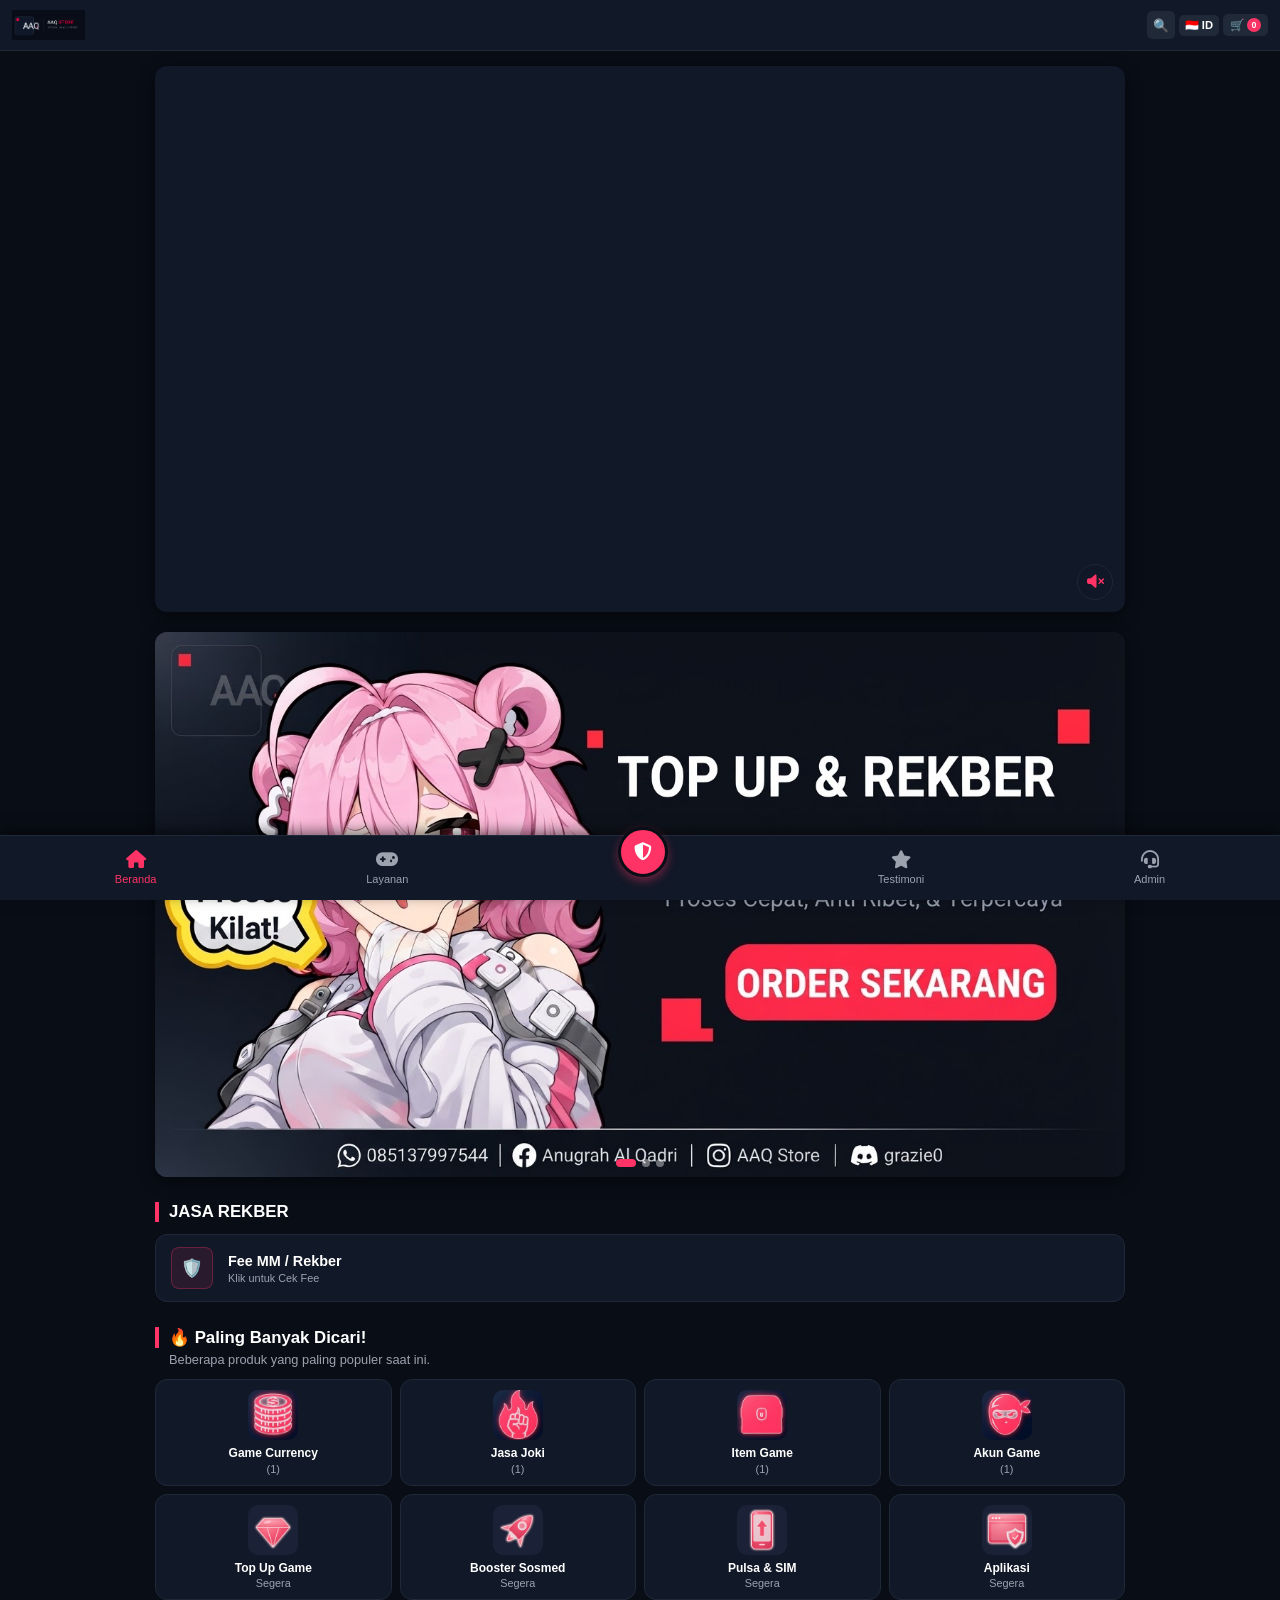
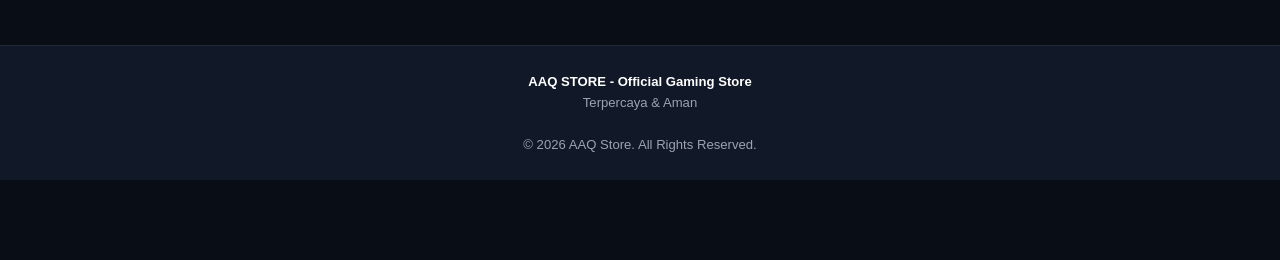
<file: index.html>
<!DOCTYPE html>
<html lang="id">
<head>
  <meta charset="UTF-8">
  <meta name="viewport" content="width=device-width, initial-scale=1.0">
  <title>AAQ Store - Official Gaming Store</title>
  <!-- FontAwesome untuk ikon -->
  <link rel="stylesheet" href="https://cdnjs.cloudflare.com/ajax/libs/font-awesome/6.4.0/css/all.min.css">
  <style>
    :root {
      --bg-dark: #090d16;
      --card-bg: #111827;
      --border-color: #1f2937;
      --text-main: #ffffff;
      --text-muted: #9ca3af;
      --accent-red: #ff3366;
    }
    * { box-sizing: border-box; margin: 0; padding: 0; font-family: 'Segoe UI', Tahoma, sans-serif; }
    body { background-color: var(--bg-dark); color: var(--text-main); padding-bottom: 80px; }
    
    header { background-color: var(--card-bg); padding: 10px 12px; display: flex; justify-content: space-between; align-items: center; border-bottom: 1px solid var(--border-color); position: sticky; top: 0; z-index: 100; }
    .brand-logo img { height: 30px; width: auto; display: block; object-fit: contain; }
    .header-right { display: flex; align-items: center; gap: 4px; }
    .lang-badge { background-color: var(--border-color); color: var(--text-main); padding: 4px 6px; border-radius: 5px; font-size: 0.7rem; font-weight: 600; display: flex; align-items: center; gap: 3px; }
    .header-icon-btn { background-color: var(--border-color); border: none; color: var(--text-main); padding: 4px 7px; border-radius: 5px; cursor: pointer; display: flex; align-items: center; gap: 3px; font-size: 0.72rem; font-weight: 600; text-decoration: none; transition: 0.2s; position: relative; }
    .header-icon-btn:hover { border-color: var(--accent-red); }
    .search-icon-btn { background-color: var(--border-color); border: none; color: var(--accent-red); width: 28px; height: 28px; border-radius: 5px; cursor: pointer; display: flex; align-items: center; justify-content: center; font-size: 0.8rem; transition: 0.2s; }
    .search-icon-btn:hover { background-color: var(--accent-red); color: white; }
    .header-badge { background-color: var(--accent-red); color: white; border-radius: 50%; width: 14px; height: 14px; font-size: 0.55rem; display: flex; align-items: center; justify-content: center; }

    .container { max-width: 1000px; margin: 0 auto; padding: 15px; }
    
    .banner-container { width: 100%; border-radius: 12px; overflow: hidden; box-shadow: 0 4px 15px rgba(0, 0, 0, 0.5); margin-bottom: 20px; background-color: var(--card-bg); position: relative; }
    .banner-slide { width: 100%; height: auto; aspect-ratio: 16 / 9; object-fit: cover; display: block; }
    
    .audio-btn { 
      position: absolute; 
      bottom: 12px; 
      right: 12px; 
      background-color: rgba(17, 24, 39, 0.85); 
      color: var(--text-main); 
      border: 1px solid var(--border-color); 
      width: 36px; 
      height: 36px; 
      border-radius: 50%; 
      font-size: 0.95rem; 
      cursor: pointer; 
      display: flex; 
      align-items: center; 
      justify-content: center; 
      backdrop-filter: blur(4px); 
      transition: 0.2s; 
      z-index: 10; 
    }
    .audio-btn:hover { 
      background-color: var(--accent-red); 
      border-color: var(--accent-red); 
    }

    .search-box { margin-bottom: 20px; position: relative; display: none; }
    .search-input { width: 100%; padding: 12px 18px; background-color: var(--card-bg); border: 1px solid var(--border-color); border-radius: 8px; color: var(--text-main); font-size: 0.95rem; outline: none; }
    .search-results { position: absolute; top: 100%; left: 0; right: 0; background-color: var(--card-bg); border: 1px solid var(--border-color); border-radius: 8px; margin-top: 5px; max-height: 250px; overflow-y: auto; z-index: 200; display: none; box-shadow: 0 8px 20px rgba(0,0,0,0.6); }
    .search-item { padding: 12px 15px; display: flex; align-items: center; gap: 12px; text-decoration: none; color: var(--text-main); border-bottom: 1px solid var(--border-color); transition: 0.2s; }
    .search-item:last-child { border-bottom: none; }
    .search-item:hover { background-color: #1f2937; }
    .search-item img { width: 40px; height: 40px; object-fit: cover; border-radius: 6px; }
    .search-item .item-title { font-size: 0.9rem; font-weight: 600; }
    .search-item .item-cat { font-size: 0.75rem; color: var(--text-muted); }

    .promo-slider-container { width: 100%; border-radius: 12px; overflow: hidden; box-shadow: 0 4px 15px rgba(0, 0, 0, 0.5); margin-bottom: 25px; background-color: var(--card-bg); position: relative; }
    .promo-slides { display: flex; width: 300%; transition: transform 0.5s ease-in-out; }
    .promo-slide-img { width: 33.333%; height: auto; aspect-ratio: 16 / 9; object-fit: cover; display: block; flex-shrink: 0; }
    
    .slider-dots { position: absolute; bottom: 10px; left: 50%; transform: translateX(-50%); display: flex; gap: 6px; z-index: 10; }
    .dot { width: 8px; height: 8px; border-radius: 50%; background-color: rgba(255, 255, 255, 0.4); cursor: pointer; transition: 0.3s; }
    .dot.active { background-color: var(--accent-red); width: 20px; border-radius: 4px; }

    .section-title { font-size: 1.05rem; font-weight: 700; margin-bottom: 4px; margin-top: 25px; display: flex; align-items: center; gap: 8px; border-left: 4px solid var(--accent-red); padding-left: 10px; }
    .section-subtitle { font-size: 0.8rem; color: var(--text-muted); margin-bottom: 12px; padding-left: 14px; }
    
    .game-grid-horizontal { display: grid; grid-template-columns: repeat(4, 1fr); gap: 8px; overflow-x: auto; }
    .game-card-hz { background-color: var(--card-bg); border: 1px solid var(--border-color); border-radius: 12px; padding: 10px 5px; text-align: center; text-decoration: none; color: var(--text-main); transition: transform 0.2s, border-color 0.2s; display: flex; flex-direction: column; align-items: center; }
    .game-card-hz:hover { transform: translateY(-2px); border-color: var(--accent-red); }
    .game-card-hz img { width: 50px; height: 50px; object-fit: cover; border-radius: 10px; margin-bottom: 6px; background-color: #111827; }
    .game-card-hz .title { font-size: 0.75rem; font-weight: 600; line-height: 1.2; margin-bottom: 2px; }
    .game-card-hz .sub { font-size: 0.68rem; color: var(--text-muted); }
    
    /* STYLING MODAL / POP-UP MINIMALIS */
    .modal-overlay { position: fixed; top: 0; left: 0; right: 0; bottom: 0; background-color: rgba(0, 0, 0, 0.7); z-index: 200; display: none; backdrop-filter: blur(3px); align-items: flex-end; }
    .modal-content { background-color: var(--card-bg); border-top: 1px solid var(--border-color); border-top-left-radius: 20px; border-top-right-radius: 20px; padding: 20px; width: 100%; max-height: 85vh; overflow-y: auto; }
    .modal-header { display: flex; justify-content: space-between; align-items: center; margin-bottom: 15px; border-bottom: 1px solid var(--border-color); padding-bottom: 10px; }
    .modal-title { font-size: 1rem; font-weight: 700; }
    .close-modal { background: none; border: none; color: var(--text-muted); font-size: 1.2rem; cursor: pointer; }
    
    .cart-items-list { max-height: 180px; overflow-y: auto; margin-bottom: 15px; display: grid; gap: 8px; }
    .cart-item-row { background-color: var(--bg-dark); border: 1px solid var(--border-color); border-radius: 8px; padding: 10px; display: flex; justify-content: space-between; align-items: center; font-size: 0.82rem; }
    .cart-item-info .c-name { font-weight: 600; margin-bottom: 2px; }
    .cart-item-info .c-price { color: var(--accent-red); font-weight: 700; }
    .btn-remove-item { background: none; border: none; color: #ef4444; cursor: pointer; font-size: 0.9rem; }
    .checkout-summary { background-color: var(--bg-dark); border-radius: 8px; padding: 10px; margin-bottom: 12px; font-size: 0.8rem; color: var(--text-muted); line-height: 1.5; }
    .checkout-summary b { color: var(--text-main); }
    .btn-confirm-order { background-color: var(--accent-red); color: white; border: none; width: 100%; padding: 14px; border-radius: 10px; font-size: 0.95rem; font-weight: 700; cursor: pointer; text-align: center; text-decoration: none; display: block; }

    .contact-card-btn {
      background-color: var(--bg-dark);
      border: 1px solid var(--border-color);
      border-radius: 10px;
      padding: 12px 15px;
      text-decoration: none;
      color: var(--text-main);
      font-weight: 600;
      display: flex;
      align-items: center;
      gap: 12px;
      font-size: 0.9rem;
      transition: 0.2s;
    }
    .contact-card-btn:hover {
      border-color: var(--accent-red);
      background-color: #1f2937;
    }

    .admin-note-box {
      background-color: rgba(255, 51, 102, 0.08);
      border: 1px solid rgba(255, 51, 102, 0.3);
      border-radius: 8px;
      padding: 10px 12px;
      margin-bottom: 15px;
      font-size: 0.78rem;
      color: var(--text-muted);
      line-height: 1.4;
      text-align: center;
    }
    .admin-note-box b {
      color: var(--accent-red);
    }

    /* --- CSS NAVIGASI BAWAH AAQ STORE --- */
    .aaq-bottom-nav {
      position: fixed;
      bottom: 0;
      left: 0;
      width: 100%;
      height: 65px;
      background-color: var(--card-bg);
      border-top: 1px solid var(--border-color);
      display: flex;
      justify-content: space-around;
      align-items: center;
      z-index: 150;
      box-shadow: 0 -4px 12px rgba(0, 0, 0, 0.5);
      padding: 0 10px;
    }

    .aaq-nav-item {
      display: flex;
      flex-direction: column;
      align-items: center;
      text-decoration: none;
      color: var(--text-muted);
      font-size: 11px;
      font-family: sans-serif;
      transition: color 0.2s ease;
      cursor: pointer;
      background: none;
      border: none;
    }

    .aaq-nav-item i {
      font-size: 18px;
      margin-bottom: 4px;
    }

    .aaq-nav-item:hover, .aaq-nav-item.active {
      color: var(--accent-red);
    }

    .aaq-nav-center {
      position: relative;
      top: -16px;
    }

    .aaq-fab-btn {
      width: 50px;
      height: 50px;
      background-color: var(--accent-red);
      border: 3px solid var(--bg-dark);
      border-radius: 50%;
      color: #ffffff;
      font-size: 18px;
      display: flex;
      align-items: center;
      justify-content: center;
      cursor: pointer;
      box-shadow: 0 4px 10px rgba(255, 51, 102, 0.4);
      transition: transform 0.2s ease;
      text-decoration: none;
    }

    .aaq-fab-btn:active {
      transform: scale(0.95);
    }

    footer { text-align: center; padding: 25px 15px; font-size: 0.82rem; color: var(--text-muted); border-top: 1px solid var(--border-color); background-color: var(--card-bg); margin-top: 30px; line-height: 1.6; }
    footer span { color: var(--text-main); font-weight: 600; }
  </style>
</head>
<body>

  <header>
    <div class="brand-logo">
      <img src="images/logo1.jpg" alt="AAQ STORE Logo">
    </div>
    <div class="header-right">
      <button class="search-icon-btn" onclick="toggleSearch()" title="Cari">
        🔍
      </button>
      <div class="lang-badge">
        <span>🇮🇩</span> ID
      </div>
      <button class="header-icon-btn" onclick="openCartModal()" title="Keranjang">
        🛒 <span class="header-badge" id="mainCartBadge">0</span>
      </button>
    </div>
  </header>

  <div class="container">
    
    <!-- BANNER VIDEO -->
    <div class="banner-container">
      <video id="promoVideo" class="banner-slide" autoplay muted loop playsinline preload="auto">
        <source src="images/promo.mp4" type="video/mp4">
        Browser Anda tidak mendukung pemutaran video.
      </video>
      <button id="audioToggleBtn" class="audio-btn" onclick="toggleAudio()" title="Suara Video">
        <i id="audioIcon" class="fas fa-volume-mute" style="color: #ff3366;"></i>
      </button>
    </div>

    <div class="search-box" id="searchBoxContainer">
      <input type="text" id="searchInput" class="search-input" placeholder="Cari Jasa Rekber, Joki, atau Item..." oninput="cariProduk()">
      <div id="searchResults" class="search-results"></div>
    </div>

    <!-- PROMO SLIDER -->
    <div class="promo-slider-container">
      <div class="promo-slides" id="promoSlides">
        <img src="images/banner1.jpg" alt="Banner 1" class="promo-slide-img">
        <img src="images/banner2.jpg" alt="Banner 2" class="promo-slide-img">
        <img src="images/banner3.jpg" alt="Banner 3" class="promo-slide-img">
      </div>
      <div class="slider-dots" id="sliderDots">
        <span class="dot active" onclick="currentSlide(0)"></span>
        <span class="dot" onclick="currentSlide(1)"></span>
        <span class="dot" onclick="currentSlide(2)"></span>
      </div>
    </div>

    <!-- JASA REKBER -->
    <div class="section-title">JASA REKBER</div>
    <div style="display: grid; grid-template-columns: 1fr; margin-top: 12px;">
      <a href="rekber.html" class="game-card-hz" style="flex-direction: row; align-items: center; text-align: left; gap: 15px; padding: 12px 15px;">
        <div style="background: rgba(255, 51, 102, 0.1); border: 1px solid rgba(255, 51, 102, 0.3); border-radius: 8px; width: 42px; height: 42px; display: flex; align-items: center; justify-content: center; font-size: 1.1rem; flex-shrink: 0;">🛡️</div>
        <div>
          <div class="title" style="font-size: 0.9rem;">Fee MM / Rekber</div>
          <div class="sub">Klik untuk Cek Fee</div>
        </div>
      </a>
    </div>

    <!-- 4 KATEGORI UTAMA -->
    <div class="section-title">🔥 Paling Banyak Dicari!</div>
    <div class="section-subtitle">Beberapa produk yang paling populer saat ini.</div>
    <div class="game-grid-horizontal">
      <a href="game-currency.html" class="game-card-hz">
        <img src="images/icon-gamecurrency.jpg" alt="Game Currency">
        <div class="title">Game Currency</div>
        <div class="sub">(1)</div>
      </a>
      <a href="jasa-joki.html" class="game-card-hz">
        <img src="images/icon-jasajoki.jpg" alt="Jasa Joki">
        <div class="title">Jasa Joki</div>
        <div class="sub">(1)</div>
      </a>
      <a href="item-game.html" class="game-card-hz">
        <img src="images/icon-item.jpg" alt="Item Game">
        <div class="title">Item Game</div>
        <div class="sub">(1)</div>
      </a>
      <a href="akun.html" class="game-card-hz">
        <img src="images/icon-akun.jpg" alt="Akun Game">
        <div class="title">Akun Game</div>
        <div class="sub">(1)</div>
      </a>
    </div>

    <!-- 4 KATEGORI BARU -->
    <div class="game-grid-horizontal" style="margin-top: 8px;">
      <div class="game-card-hz" onclick="alert('Kategori Top Up Segera Hadir!')">
        <img src="images/icon-topup.jpg" alt="Top Up Game" onerror="this.src='images/sample.png'">
        <div class="title">Top Up Game</div>
        <div class="sub">Segera</div>
      </div>
      <div class="game-card-hz" onclick="alert('Kategori Booster Sosmed Segera Hadir!')">
        <img src="images/icon-booster-sosmed.jpg" alt="Booster Sosmed" onerror="this.src='images/sample.png'">
        <div class="title">Booster Sosmed</div>
        <div class="sub">Segera</div>
      </div>
      <div class="game-card-hz" onclick="alert('Kategori Pulsa Segera Hadir!')">
        <img src="images/icon-pulsa.jpg" alt="Pulsa & SIM" onerror="this.src='images/sample.png'">
        <div class="title">Pulsa & SIM</div>
        <div class="sub">Segera</div>
      </div>
      <div class="game-card-hz" onclick="alert('Kategori Aplikasi & Software Segera Hadir!')">
        <img src="images/icon-aplikasi-software.jpg" alt="Aplikasi" onerror="this.src='images/sample.png'">
        <div class="title">Aplikasi</div>
        <div class="sub">Segera</div>
      </div>
    </div>

  </div>

  <!-- MODAL KELOLA KERANJANG -->
  <div class="modal-overlay" id="checkoutModal">
    <div class="modal-content">
      <div class="modal-header">
        <div class="modal-title" id="modalTitle">Keranjang Belanja</div>
        <button class="close-modal" onclick="closeCheckoutModal()">✕</button>
      </div>

      <div id="cartSection">
        <div class="cart-items-list" id="cartItemsContainer"></div>
        <div class="checkout-summary" id="cartSummaryTotal">Total Belanja: <b>Rp 0</b></div>
        <a id="cartWaBtn" href="#" target="_blank" class="btn-confirm-order" style="text-align: center; display: none; margin-bottom: 10px;">
          Kirim Pesanan via WhatsApp
        </a>
      </div>
    </div>
  </div>

  <!-- MODAL POP-UP KONTAK & MEDIA SOSIAL -->
  <div class="modal-overlay" id="adminModal">
    <div class="modal-content">
      <div class="modal-header">
        <div class="modal-title">Hubungi Admin & Sosmed</div>
        <button class="close-modal" onclick="closeAdminModal()">✕</button>
      </div>
      
      <div class="admin-note-box">
        ⚠️ Mohon bersabar dan <b>jangan spam chat</b>. Pesan Anda pasti akan dibalas oleh admin sesuai antrean. Terima kasih!
      </div>

      <div style="display: grid; gap: 8px; margin-bottom: 10px;">
        <a href="https://wa.me/6285137997544" target="_blank" class="contact-card-btn">
          <img src="images/icon-wa.jpg" alt="WA" style="width: 24px; height: 24px; border-radius: 5px; object-fit: cover;">
          <span>WhatsApp</span>
        </a>
        <a href="https://www.instagram.com/aaqs.tore?psln=MTVwNTI1dnVkZGJrZQ==" target="_blank" class="contact-card-btn">
          <img src="images/icon-ig.jpg" alt="IG" style="width: 24px; height: 24px; border-radius: 5px; object-fit: cover;">
          <span>Instagram</span>
        </a>
        <a href="https://www.facebook.com/share/19PGy7oUa3/" target="_blank" class="contact-card-btn">
          <img src="images/icon-fb.jpg" alt="FB" style="width: 24px; height: 24px; border-radius: 5px; object-fit: cover;">
          <span>Facebook</span>
        </a>
        <a href="https://discord.com/users/@grazie0" target="_blank" class="contact-card-btn">
          <img src="images/icon-dc.jpg" alt="DC" style="width: 24px; height: 24px; border-radius: 5px; object-fit: cover;">
          <span>Discord</span>
        </a>
      </div>
    </div>
  </div>

  <!-- BILAH NAVIGASI BAWAH (BOTTOM BAR) -->
  <nav class="aaq-bottom-nav">
    <a href="index.html" class="aaq-nav-item active">
      <i class="fas fa-home"></i>
      <span>Beranda</span>
    </a>
    <a href="item-game.html" class="aaq-nav-item">
      <i class="fas fa-gamepad"></i>
      <span>Layanan</span>
    </a>
    
    <div class="aaq-nav-center">
      <a href="rekber.html" class="aaq-fab-btn" title="Cek Rekber / Menu Utama">
        <i class="fas fa-shield-alt"></i>
      </a>
    </div>

    <a href="testimoni.html" class="aaq-nav-item">
      <i class="fas fa-star"></i>
      <span>Testimoni</span>
    </a>
    
    <button class="aaq-nav-item" onclick="openAdminModal()">
      <i class="fas fa-headset"></i>
      <span>Admin</span>
    </button>
  </nav>

  <footer>
    <span>AAQ STORE - Official Gaming Store</span><br>
    Terpercaya & Aman<br><br>
    &copy; 2026 AAQ Store. All Rights Reserved.
  </footer>

  <script>
    document.addEventListener("DOMContentLoaded", function() {
      let savedCart = JSON.parse(localStorage.getItem('cart')) || [];
      document.getElementById('mainCartBadge').innerText = savedCart.length;
    });

    function openCartModal() {
      let savedCart = JSON.parse(localStorage.getItem('cart')) || [];
      document.getElementById('modalTitle').innerText = "Keranjang Belanja (" + savedCart.length + ")";
      renderCartItemsMain();
      document.getElementById('checkoutModal').style.display = 'flex';
    }

    function closeCheckoutModal() {
      document.getElementById('checkoutModal').style.display = 'none';
    }

    function openAdminModal() {
      document.getElementById('adminModal').style.display = 'flex';
    }

    function closeAdminModal() {
      document.getElementById('adminModal').style.display = 'none';
    }

    function renderCartItemsMain() {
      let savedCart = JSON.parse(localStorage.getItem('cart')) || [];
      const container = document.getElementById('cartItemsContainer');
      const waBtn = document.getElementById('cartWaBtn');

      if (savedCart.length === 0) {
        container.innerHTML = `<div style="text-align:center; color:var(--text-muted); padding:20px;">Keranjang Anda masih kosong.</div>`;
        document.getElementById('cartSummaryTotal').innerHTML = `Total Belanja: <b>Rp 0</b>`;
        waBtn.style.display = 'none';
        return;
      }

      let html = "";
      let totalSum = 0;
      let itemsListStr = "";

      savedCart.forEach((item, index) => {
        totalSum += item.price;
        itemsListStr += `- ${item.name} (${item.formatted})\n`;
        html += `
          <div class="cart-item-row">
            <div class="cart-item-info">
              <div class="c-name">${item.name}</div>
              <div class="c-price">${item.formatted}</div>
            </div>
            <button class="btn-remove-item" onclick="removeFromCartMain(${index})">Hapus</button>
          </div>
        `;
      });

      container.innerHTML = html;
      document.getElementById('cartSummaryTotal').innerHTML = `Total Belanja: <b style="color:var(--accent-red); font-size:1rem;">Rp ${totalSum.toLocaleString('id-ID')}</b>`;

      const text = `Halo Admin AAQ Store, saya mau checkout pesanan dari keranjang:\n\n${itemsListStr}\n\n• Total Pembayaran: Rp ${totalSum.toLocaleString('id-ID')}\n\nMohon instruksi selanjutnya ya!`;
      waBtn.href = `https://wa.me/6285137997544?text=${encodeURIComponent(text)}`;
      waBtn.style.display = 'block';
    }

    function removeFromCartMain(index) {
      let savedCart = JSON.parse(localStorage.getItem('cart')) || [];
      savedCart.splice(index, 1);
      localStorage.setItem('cart', JSON.stringify(savedCart));
      document.getElementById('mainCartBadge').innerText = savedCart.length;
      openCartModal();
    }

    function toggleSearch() {
      const searchBox = document.getElementById("searchBoxContainer");
      const searchInput = document.getElementById("searchInput");
      if (searchBox.style.display === "block") {
        searchBox.style.display = "none";
      } else {
        searchBox.style.display = "block";
        searchInput.focus();
        window.scrollTo({ top: searchBox.offsetTop - 70, behavior: 'smooth' });
      }
    }

    const produkList = [
      { nama: "Garena Undawn Gold", kategori: "Game Currency", url: "undawn-gold.html", img: "images/icon.jpg" },
      { nama: "Garena Undawn Jasa Joki", kategori: "Jasa Joki", url: "jasa-joki.html", img: "images/icon.jpg" },
      { nama: "Garena Undawn Item", kategori: "Item Game", url: "item-game.html", img: "images/icon.jpg" },
      { nama: "Garena Undawn Akun", kategori: "Akun Game", url: "akun.html", img: "images/icon.jpg" },
      { nama: "Fee MM / Rekber", kategori: "Jasa Rekber", url: "rekber.html", img: "images/icon-jasajoki.jpg" }
    ];

    function cariProduk() {
      const keyword = document.getElementById("searchInput").value.toLowerCase().trim();
      const resultsContainer = document.getElementById("searchResults");
      if (keyword === "") {
        resultsContainer.style.display = "none";
        resultsContainer.innerHTML = "";
        return;
      }
      const filtered = produkList.filter(item => 
        item.nama.toLowerCase().includes(keyword) || item.kategori.toLowerCase().includes(keyword)
      );
      if (filtered.length > 0) {
        let html = "";
        filtered.forEach(item => {
          html += `<a href="${item.url}" class="search-item">
            <img src="${item.img}" alt="${item.nama}">
            <div>
              <div class="item-title">${item.nama}</div>
              <div class="item-cat">${item.kategori}</div>
            </div>
          </a>`;
        });
        resultsContainer.innerHTML = html;
        resultsContainer.style.display = "block";
      } else {
        resultsContainer.innerHTML = `<div style="padding: 12px; text-align: center; color: var(--text-muted); font-size: 0.85rem;">Produk tidak ditemukan</div>`;
        resultsContainer.style.display = "block";
      }
    }

    function toggleAudio() {
      var video = document.getElementById("promoVideo");
      var icon = document.getElementById("audioIcon");
      if (video.muted) {
        video.muted = false;
        icon.className = "fas fa-volume-up";
        icon.style.color = "#ffffff";
      } else {
        video.muted = true;
        icon.className = "fas fa-volume-mute";
        icon.style.color = "#ff3366";
      }
    }

    let currentIndex = 0;
    const slides = document.getElementById("promoSlides");
    const dots = document.getElementsByClassName("dot");
    const totalSlides = 3;

    function showSlide(index) {
      if (index >= totalSlides) { currentIndex = 0; }
      else if (index < 0) { currentIndex = totalSlides - 1; }
      else { currentIndex = index; }
      slides.style.transform = "translateX(-" + (currentIndex * 33.333) + "%)";
      for (let i = 0; i < dots.length; i++) {
        dots[i].className = dots[i].className.replace(" active", "", 13);
      }
      dots[currentIndex].className += " active";
    }

    function currentSlide(index) {
      showSlide(index);
    }

    setInterval(function() {
      showSlide(currentIndex + 1);
    }, 3500);
  </script>
</body>
</html>
</file>
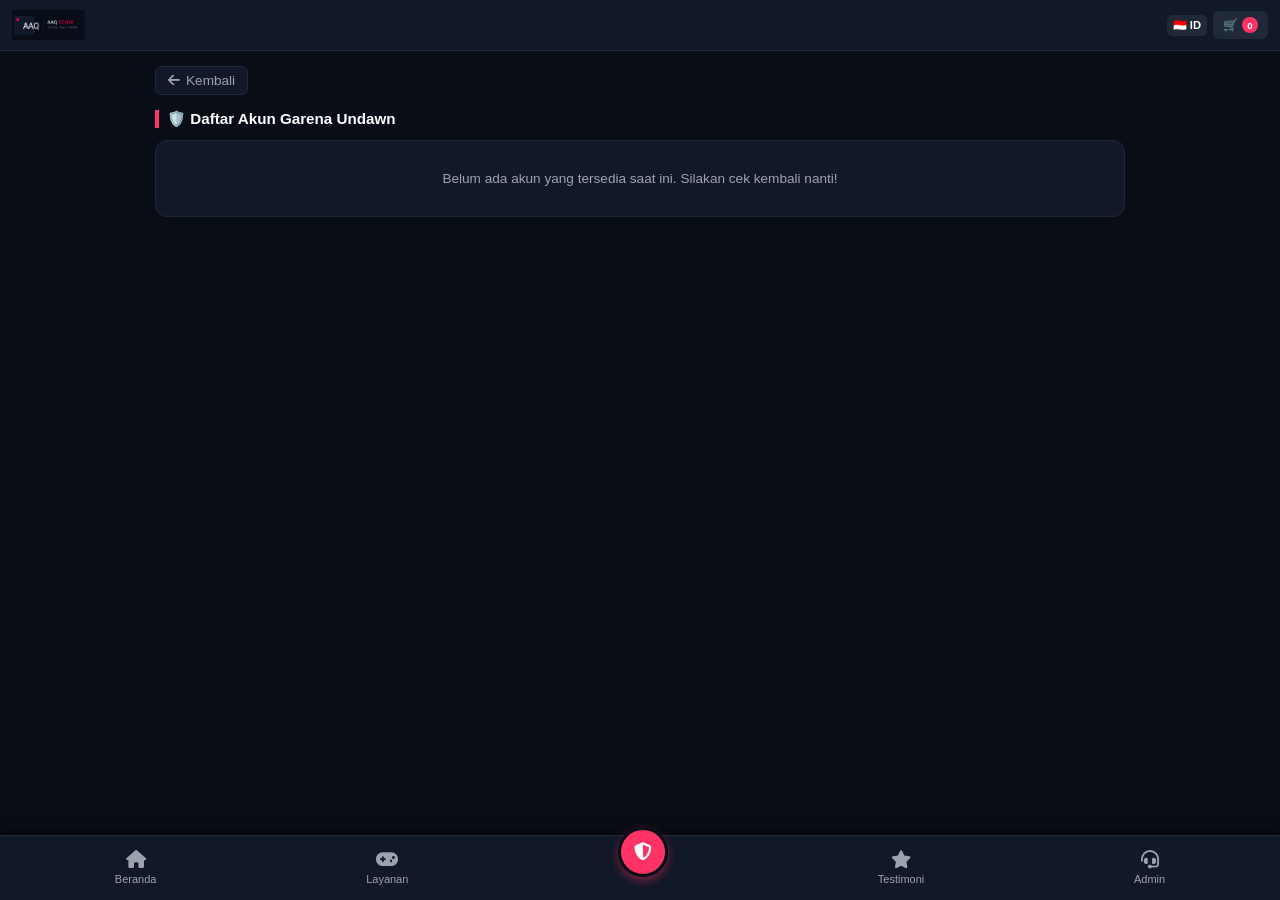
<file: akun-undawn.html>
<!DOCTYPE html>
<html lang="id">
<head>
  <meta charset="UTF-8">
  <meta name="viewport" content="width=device-width, initial-scale=1.0">
  <title>Akun Garena Undawn - AAQ Store</title>
  <link rel="stylesheet" href="https://cdnjs.cloudflare.com/ajax/libs/font-awesome/6.4.0/css/all.min.css">
  <style>
    :root {
      --bg-dark: #090d16;
      --card-bg: #111827;
      --border-color: #1f2937;
      --text-main: #ffffff;
      --text-muted: #9ca3af;
      --accent-red: #ff3366;
    }
    * { box-sizing: border-box; margin: 0; padding: 0; font-family: 'Segoe UI', Tahoma, sans-serif; }
    body { background-color: var(--bg-dark); color: var(--text-main); padding-bottom: 90px; }
    
    header { background-color: var(--card-bg); padding: 10px 12px; display: flex; justify-content: space-between; align-items: center; border-bottom: 1px solid var(--border-color); position: sticky; top: 0; z-index: 100; }
    .brand-logo img { height: 30px; width: auto; display: block; object-fit: contain; }
    .header-right { display: flex; align-items: center; gap: 6px; }
    .header-icon-btn { background-color: var(--border-color); border: none; color: var(--text-main); padding: 6px 10px; border-radius: 6px; cursor: pointer; display: flex; align-items: center; gap: 4px; font-size: 0.75rem; font-weight: 600; text-decoration: none; }
    .header-badge { background-color: var(--accent-red); color: white; border-radius: 50%; width: 16px; height: 16px; font-size: 0.6rem; display: flex; align-items: center; justify-content: center; }

    .container { max-width: 1000px; margin: 0 auto; padding: 15px; }

    .back-btn { display: inline-flex; align-items: center; gap: 6px; color: var(--text-muted); text-decoration: none; font-size: 0.85rem; margin-bottom: 15px; background: var(--card-bg); border: 1px solid var(--border-color); padding: 6px 12px; border-radius: 6px; transition: 0.2s; }
    .back-btn:hover { color: var(--text-main); border-color: var(--accent-red); }

    .section-title { font-size: 0.95rem; font-weight: 700; margin-bottom: 12px; display: flex; align-items: center; justify-content: space-between; border-left: 4px solid var(--accent-red); padding-left: 8px; }

    .product-list { display: grid; gap: 12px; margin-bottom: 20px; }
    
    .empty-state { text-align: center; color: var(--text-muted); padding: 30px; font-size: 0.85rem; background: var(--card-bg); border: 1px solid var(--border-color); border-radius: 12px; }

    /* MODAL KERANJANG & ADMIN */
    .modal-overlay { position: fixed; top: 0; left: 0; right: 0; bottom: 0; background-color: rgba(0, 0, 0, 0.7); z-index: 200; display: none; backdrop-filter: blur(3px); align-items: flex-end; }
    .modal-content { background-color: var(--card-bg); border-top: 1px solid var(--border-color); border-top-left-radius: 20px; border-top-right-radius: 20px; padding: 20px; width: 100%; max-height: 90vh; overflow-y: auto; }
    .modal-header { display: flex; justify-content: space-between; align-items: center; margin-bottom: 15px; border-bottom: 1px solid var(--border-color); padding-bottom: 10px; }
    .modal-title { font-size: 1rem; font-weight: 700; }
    .close-modal { background: none; border: none; color: var(--text-muted); font-size: 1.2rem; cursor: pointer; }
    .cart-items-list { max-height: 180px; overflow-y: auto; margin-bottom: 15px; display: grid; gap: 8px; }
    .cart-item-row { background-color: var(--bg-dark); border: 1px solid var(--border-color); border-radius: 8px; padding: 10px; display: flex; justify-content: space-between; align-items: center; font-size: 0.82rem; }
    .checkout-summary { background-color: var(--bg-dark); border-radius: 8px; padding: 10px; margin-bottom: 12px; font-size: 0.8rem; color: var(--text-muted); }
    .contact-card-btn { background-color: var(--bg-dark); border: 1px solid var(--border-color); border-radius: 10px; padding: 10px 12px; text-decoration: none; color: var(--text-main); font-weight: 600; display: flex; align-items: center; gap: 10px; font-size: 0.85rem; transition: 0.2s; margin-bottom: 6px; }
    .contact-card-btn:hover { border-color: var(--accent-red); background-color: #1f2937; }
    .payment-method-box { background-color: var(--bg-dark); border: 1px solid var(--border-color); border-radius: 8px; padding: 10px; margin-bottom: 12px; font-size: 0.82rem; color: var(--text-muted); }
    .payment-method-box b { color: var(--text-main); }
    .admin-note-box { background-color: rgba(255, 51, 102, 0.08); border: 1px solid rgba(255, 51, 102, 0.3); border-radius: 8px; padding: 10px 12px; margin-bottom: 12px; font-size: 0.78rem; color: var(--text-muted); text-align: center; }
    .admin-note-box b { color: var(--accent-red); }
    .btn-checkout-sosmed { background-color: var(--accent-red); color: white; border: none; width: 100%; padding: 14px; border-radius: 10px; font-size: 0.95rem; font-weight: 700; cursor: pointer; text-align: center; display: block; }

    .aaq-bottom-nav { position: fixed; bottom: 0; left: 0; width: 100%; height: 65px; background-color: var(--card-bg); border-top: 1px solid var(--border-color); display: flex; justify-content: space-around; align-items: center; z-index: 150; box-shadow: 0 -4px 12px rgba(0, 0, 0, 0.5); padding: 0 10px; }
    .aaq-nav-item { display: flex; flex-direction: column; align-items: center; text-decoration: none; color: var(--text-muted); font-size: 11px; font-family: sans-serif; transition: color 0.2s ease; cursor: pointer; background: none; border: none; }
    .aaq-nav-item i { font-size: 18px; margin-bottom: 4px; }
    .aaq-nav-item:hover, .aaq-nav-item.active { color: var(--accent-red); }
    .aaq-nav-center { position: relative; top: -16px; }
    .aaq-fab-btn { width: 50px; height: 50px; background-color: var(--accent-red); border: 3px solid var(--bg-dark); border-radius: 50%; color: #ffffff; font-size: 18px; display: flex; align-items: center; justify-content: center; cursor: pointer; box-shadow: 0 4px 10px rgba(255, 51, 102, 0.4); text-decoration: none; }
  </style>
</head>
<body>

  <header>
    <div class="brand-logo">
      <img src="images/logo1.jpg" alt="AAQ STORE Logo">
    </div>
    <div class="header-right">
      <div style="background: var(--border-color); padding: 4px 6px; border-radius: 5px; font-size: 0.7rem; font-weight: 600;">🇮🇩 ID</div>
      <button class="header-icon-btn" onclick="openCartModal()">
        🛒 <span class="header-badge" id="mainCartBadge">0</span>
      </button>
    </div>
  </header>

  <div class="container">
    <a href="akun.html" class="back-btn"><i class="fas fa-arrow-left"></i> Kembali</a>

    <div class="section-title">
      <span>🛡️ Daftar Akun Garena Undawn</span>
    </div>
    
    <div class="product-list">
      <div class="empty-state">
        Belum ada akun yang tersedia saat ini. Silakan cek kembali nanti!
      </div>
    </div>
  </div>

  <!-- MODAL KERANJANG -->
  <div class="modal-overlay" id="checkoutModal">
    <div class="modal-content">
      <div class="modal-header">
        <div class="modal-title" id="modalTitle">Keranjang Belanja</div>
        <button class="close-modal" onclick="closeCheckoutModal()">✕</button>
      </div>
      <div class="cart-items-list" id="cartItemsContainer"></div>
      <div class="checkout-summary" id="cartSummaryTotal">Total Belanja: <b>Rp 0</b></div>
      <button class="btn-checkout-sosmed" id="checkoutSosmedBtn" onclick="openPaymentModalFromCart()" style="display: none;">Lanjut ke Pembayaran</button>
    </div>
  </div>

  <!-- MODAL PEMBAYARAN -->
  <div class="modal-overlay" id="paymentModal">
    <div class="modal-content">
      <div class="modal-header">
        <div class="modal-title">Metode Pembayaran & Kontak Admin</div>
        <button class="close-modal" onclick="closePaymentModal()">✕</button>
      </div>
      <div class="payment-method-box">
        <div style="font-weight: 700; color: var(--text-main); margin-bottom: 6px;">💳 Pilihan Metode Pembayaran:</div>
        <div>• <b>QRIS</b> (Semua E-Wallet & Bank)</div>
        <div>• <b>Transfer Bank</b> (BCA / Mandiri / SeaBank)</div>
        <div>• <b>E-Wallet</b> (DANA / OVO / GoPay)</div>
      </div>
      <div class="admin-note-box">Silakan pilih salah satu kontak di bawah ini untuk mengirim pesanan:</div>
      <div style="display: grid; gap: 6px;">
        <a id="payWaBtn" href="#" target="_blank" class="contact-card-btn">
          <img src="images/icon-wa.jpg" alt="WA" style="width: 22px; height: 22px; border-radius: 4px;">
          <span>WhatsApp</span>
        </a>
      </div>
    </div>
  </div>

  <!-- MODAL ADMIN -->
  <div class="modal-overlay" id="adminModal">
    <div class="modal-content">
      <div class="modal-header">
        <div class="modal-title">Hubungi Admin & Sosmed</div>
        <button class="close-modal" onclick="closeAdminModal()">✕</button>
      </div>
      <div class="admin-note-box">⚠️ Mohon bersabar dan <b>jangan spam chat</b>.</div>
      <div style="display: grid; gap: 8px;">
        <a href="https://wa.me/6285137997544" target="_blank" class="contact-card-btn">
          <img src="images/icon-wa.jpg" alt="WA" style="width: 24px; height: 24px; border-radius: 5px;">
          <span>WhatsApp</span>
        </a>
      </div>
    </div>
  </div>

  <!-- NAVIGATION BAR -->
  <nav class="aaq-bottom-nav">
    <a href="index.html" class="aaq-nav-item">
      <i class="fas fa-home"></i>
      <span>Beranda</span>
    </a>
    <a href="item-game.html" class="aaq-nav-item">
      <i class="fas fa-gamepad"></i>
      <span>Layanan</span>
    </a>
    <div class="aaq-nav-center">
      <a href="rekber.html" class="aaq-fab-btn" title="Cek Rekber">
        <i class="fas fa-shield-alt"></i>
      </a>
    </div>
    <a href="testimoni.html" class="aaq-nav-item">
      <i class="fas fa-star"></i>
      <span>Testimoni</span>
    </a>
    <button class="aaq-nav-item" onclick="openAdminModal()">
      <i class="fas fa-headset"></i>
      <span>Admin</span>
    </button>
  </nav>

  <script>
    document.addEventListener("DOMContentLoaded", function() { updateCartBadge(); });
    function updateCartBadge() {
      let cart = JSON.parse(localStorage.getItem('cart')) || [];
      document.getElementById('mainCartBadge').innerText = cart.length;
    }
    function openCartModal() {
      let cart = JSON.parse(localStorage.getItem('cart')) || [];
      document.getElementById('modalTitle').innerText = "Keranjang Belanja (" + cart.length + ")";
      let container = document.getElementById('cartItemsContainer');
      let sosmedBtn = document.getElementById('checkoutSosmedBtn');
      if (cart.length === 0) {
        container.innerHTML = `<div style="text-align:center; color:var(--text-muted); padding:20px;">Keranjang kosong.</div>`;
        document.getElementById('cartSummaryTotal').innerHTML = `Total Belanja: <b>Rp 0</b>`;
        sosmedBtn.style.display = 'none';
        document.getElementById('checkoutModal').style.display = 'flex';
        return;
      }
      let html = ""; let total = 0; let listStr = "";
      cart.forEach((item, index) => {
        total += item.price;
        listStr += `- ${item.name} (${item.formatted})\n`;
        html += `<div class="cart-item-row"><div><div style="font-weight:600;">${item.name}</div><div style="color:var(--accent-red);">${item.formatted}</div></div><button onclick="hapusItem(${index})" style="background:none; border:none; color:#ef4444; cursor:pointer;">Hapus</button></div>`;
      });
      container.innerHTML = html;
      document.getElementById('cartSummaryTotal').innerHTML = `Total Belanja: <b style="color:var(--accent-red);">Rp ${total.toLocaleString('id-ID')}</b>`;
      window.currentOrderText = `Halo Admin AAQ Store, saya ingin memesan:\n\n${listStr}\n• Total Keseluruhan: Rp ${total.toLocaleString('id-ID')}\n\nMohon instruksi selanjutnya!`;
      sosmedBtn.style.display = 'block';
      document.getElementById('checkoutModal').style.display = 'flex';
    }
    function openPaymentModalFromCart() { closeCheckoutModal(); openPaymentModal(); }
    function openPaymentModal() {
      let text = window.currentOrderText || "";
      document.getElementById('payWaBtn').href = `https://wa.me/6285137997544?text=${encodeURIComponent(text)}`;
      document.getElementById('paymentModal').style.display = 'flex';
    }
    function closePaymentModal() { document.getElementById('paymentModal').style.display = 'none'; }
    function hapusItem(index) {
      let cart = JSON.parse(localStorage.getItem('cart')) || [];
      cart.splice(index, 1);
      localStorage.setItem('cart', JSON.stringify(cart));
      updateCartBadge();
      openCartModal();
    }
    function closeCheckoutModal() { document.getElementById('checkoutModal').style.display = 'none'; }
    function openAdminModal() { document.getElementById('adminModal').style.display = 'flex'; }
    function closeAdminModal() { document.getElementById('adminModal').style.display = 'none'; }
  </script>
</body>
</html>
</file>
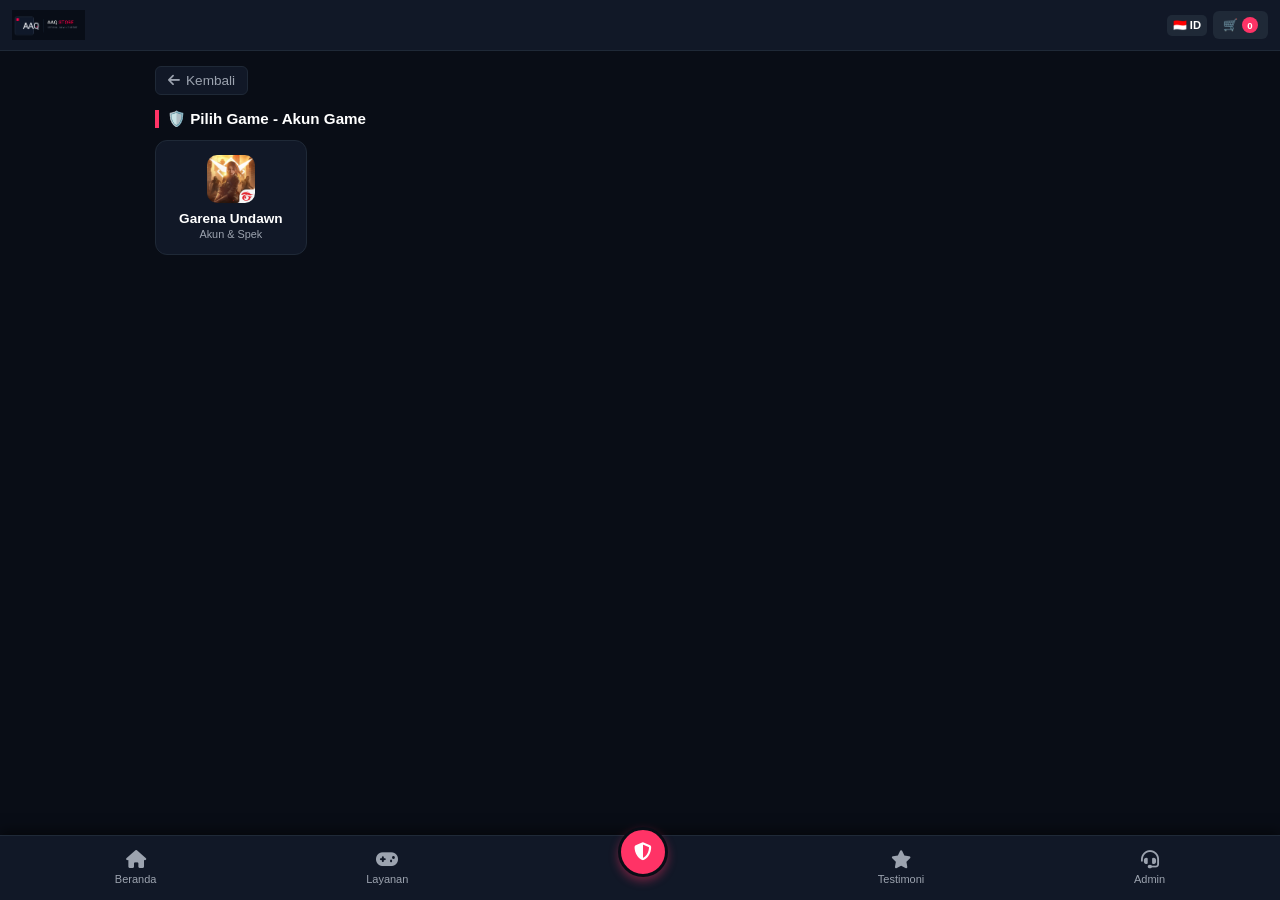
<file: akun.html>
<!DOCTYPE html>
<html lang="id">
<head>
  <meta charset="UTF-8">
  <meta name="viewport" content="width=device-width, initial-scale=1.0">
  <title>Pilih Game Akun - AAQ Store</title>
  <link rel="stylesheet" href="https://cdnjs.cloudflare.com/ajax/libs/font-awesome/6.4.0/css/all.min.css">
  <style>
    :root {
      --bg-dark: #090d16;
      --card-bg: #111827;
      --border-color: #1f2937;
      --text-main: #ffffff;
      --text-muted: #9ca3af;
      --accent-red: #ff3366;
    }
    * { box-sizing: border-box; margin: 0; padding: 0; font-family: 'Segoe UI', Tahoma, sans-serif; }
    body { background-color: var(--bg-dark); color: var(--text-main); padding-bottom: 90px; }
    
    header { background-color: var(--card-bg); padding: 10px 12px; display: flex; justify-content: space-between; align-items: center; border-bottom: 1px solid var(--border-color); position: sticky; top: 0; z-index: 100; }
    .brand-logo img { height: 30px; width: auto; display: block; object-fit: contain; }
    .header-right { display: flex; align-items: center; gap: 6px; }
    .header-icon-btn { background-color: var(--border-color); border: none; color: var(--text-main); padding: 6px 10px; border-radius: 6px; cursor: pointer; display: flex; align-items: center; gap: 4px; font-size: 0.75rem; font-weight: 600; text-decoration: none; }
    .header-badge { background-color: var(--accent-red); color: white; border-radius: 50%; width: 16px; height: 16px; font-size: 0.6rem; display: flex; align-items: center; justify-content: center; }

    .container { max-width: 1000px; margin: 0 auto; padding: 15px; }

    .back-btn { display: inline-flex; align-items: center; gap: 6px; color: var(--text-muted); text-decoration: none; font-size: 0.85rem; margin-bottom: 15px; background: var(--card-bg); border: 1px solid var(--border-color); padding: 6px 12px; border-radius: 6px; transition: 0.2s; }
    .back-btn:hover { color: var(--text-main); border-color: var(--accent-red); }

    .section-title { font-size: 0.95rem; font-weight: 700; margin-bottom: 12px; display: flex; align-items: center; justify-content: space-between; border-left: 4px solid var(--accent-red); padding-left: 8px; }

    .game-grid { display: grid; grid-template-columns: repeat(auto-fill, minmax(140px, 1fr)); gap: 12px; margin-bottom: 20px; }
    .game-card { background-color: var(--card-bg); border: 1px solid var(--border-color); border-radius: 12px; padding: 14px; text-decoration: none; color: var(--text-main); display: flex; flex-direction: column; align-items: center; text-align: center; transition: 0.2s; cursor: pointer; }
    .game-card:hover { border-color: var(--accent-red); transform: translateY(-2px); }
    .game-card img { width: 48px; height: 48px; border-radius: 10px; object-fit: cover; margin-bottom: 8px; }
    .game-card .g-title { font-size: 0.85rem; font-weight: 700; margin-bottom: 2px; }
    .game-card .g-desc { font-size: 0.68rem; color: var(--text-muted); }

    /* MODAL KERANJANG & ADMIN */
    .modal-overlay { position: fixed; top: 0; left: 0; right: 0; bottom: 0; background-color: rgba(0, 0, 0, 0.7); z-index: 200; display: none; backdrop-filter: blur(3px); align-items: flex-end; }
    .modal-content { background-color: var(--card-bg); border-top: 1px solid var(--border-color); border-top-left-radius: 20px; border-top-right-radius: 20px; padding: 20px; width: 100%; max-height: 90vh; overflow-y: auto; }
    .modal-header { display: flex; justify-content: space-between; align-items: center; margin-bottom: 15px; border-bottom: 1px solid var(--border-color); padding-bottom: 10px; }
    .modal-title { font-size: 1rem; font-weight: 700; }
    .close-modal { background: none; border: none; color: var(--text-muted); font-size: 1.2rem; cursor: pointer; }
    .cart-items-list { max-height: 180px; overflow-y: auto; margin-bottom: 15px; display: grid; gap: 8px; }
    .cart-item-row { background-color: var(--bg-dark); border: 1px solid var(--border-color); border-radius: 8px; padding: 10px; display: flex; justify-content: space-between; align-items: center; font-size: 0.82rem; }
    .checkout-summary { background-color: var(--bg-dark); border-radius: 8px; padding: 10px; margin-bottom: 12px; font-size: 0.8rem; color: var(--text-muted); }
    .contact-card-btn { background-color: var(--bg-dark); border: 1px solid var(--border-color); border-radius: 10px; padding: 10px 12px; text-decoration: none; color: var(--text-main); font-weight: 600; display: flex; align-items: center; gap: 10px; font-size: 0.85rem; transition: 0.2s; margin-bottom: 6px; }
    .contact-card-btn:hover { border-color: var(--accent-red); background-color: #1f2937; }
    .payment-method-box { background-color: var(--bg-dark); border: 1px solid var(--border-color); border-radius: 8px; padding: 10px; margin-bottom: 12px; font-size: 0.82rem; color: var(--text-muted); }
    .payment-method-box b { color: var(--text-main); }
    .admin-note-box { background-color: rgba(255, 51, 102, 0.08); border: 1px solid rgba(255, 51, 102, 0.3); border-radius: 8px; padding: 10px 12px; margin-bottom: 12px; font-size: 0.78rem; color: var(--text-muted); text-align: center; }
    .admin-note-box b { color: var(--accent-red); }
    .btn-checkout-sosmed { background-color: var(--accent-red); color: white; border: none; width: 100%; padding: 14px; border-radius: 10px; font-size: 0.95rem; font-weight: 700; cursor: pointer; text-align: center; display: block; }

    .aaq-bottom-nav { position: fixed; bottom: 0; left: 0; width: 100%; height: 65px; background-color: var(--card-bg); border-top: 1px solid var(--border-color); display: flex; justify-content: space-around; align-items: center; z-index: 150; box-shadow: 0 -4px 12px rgba(0, 0, 0, 0.5); padding: 0 10px; }
    .aaq-nav-item { display: flex; flex-direction: column; align-items: center; text-decoration: none; color: var(--text-muted); font-size: 11px; font-family: sans-serif; transition: color 0.2s ease; cursor: pointer; background: none; border: none; }
    .aaq-nav-item i { font-size: 18px; margin-bottom: 4px; }
    .aaq-nav-item:hover, .aaq-nav-item.active { color: var(--accent-red); }
    .aaq-nav-center { position: relative; top: -16px; }
    .aaq-fab-btn { width: 50px; height: 50px; background-color: var(--accent-red); border: 3px solid var(--bg-dark); border-radius: 50%; color: #ffffff; font-size: 18px; display: flex; align-items: center; justify-content: center; cursor: pointer; box-shadow: 0 4px 10px rgba(255, 51, 102, 0.4); text-decoration: none; }
  </style>
</head>
<body>

  <header>
    <div class="brand-logo">
      <img src="images/logo1.jpg" alt="AAQ STORE Logo">
    </div>
    <div class="header-right">
      <div style="background: var(--border-color); padding: 4px 6px; border-radius: 5px; font-size: 0.7rem; font-weight: 600;">🇮🇩 ID</div>
      <button class="header-icon-btn" onclick="openCartModal()">
        🛒 <span class="header-badge" id="mainCartBadge">0</span>
      </button>
    </div>
  </header>

  <div class="container">
    <a href="index.html" class="back-btn"><i class="fas fa-arrow-left"></i> Kembali</a>

    <div class="section-title">
      <span>🛡️ Pilih Game - Akun Game</span>
    </div>

    <div class="game-grid">
      <!-- Menggunakan icon.jpg sesuai nama file gambar Anda -->
      <a href="akun-undawn.html" class="game-card">
        <img src="images/icon.jpg" alt="Garena Undawn" onerror="this.src='images/sample.png'">
        <div class="g-title">Garena Undawn</div>
        <div class="g-desc">Akun & Spek</div>
      </a>
    </div>
  </div>

  <!-- MODAL KERANJANG -->
  <div class="modal-overlay" id="checkoutModal">
    <div class="modal-content">
      <div class="modal-header">
        <div class="modal-title" id="modalTitle">Keranjang Belanja</div>
        <button class="close-modal" onclick="closeCheckoutModal()">✕</button>
      </div>
      <div class="cart-items-list" id="cartItemsContainer"></div>
      <div class="checkout-summary" id="cartSummaryTotal">Total Belanja: <b>Rp 0</b></div>
      <button class="btn-checkout-sosmed" id="checkoutSosmedBtn" onclick="openPaymentModalFromCart()" style="display: none;">Lanjut ke Pembayaran</button>
    </div>
  </div>

  <!-- MODAL PEMBAYARAN -->
  <div class="modal-overlay" id="paymentModal">
    <div class="modal-content">
      <div class="modal-header">
        <div class="modal-title">Metode Pembayaran & Kontak Admin</div>
        <button class="close-modal" onclick="closePaymentModal()">✕</button>
      </div>
      <div class="payment-method-box">
        <div style="font-weight: 700; color: var(--text-main); margin-bottom: 6px;">💳 Pilihan Metode Pembayaran:</div>
        <div>• <b>QRIS</b> (Semua E-Wallet & Bank)</div>
        <div>• <b>Transfer Bank</b> (BCA / Mandiri / SeaBank)</div>
        <div>• <b>E-Wallet</b> (DANA / OVO / GoPay)</div>
      </div>
      <div class="admin-note-box">Silakan pilih salah satu kontak di bawah ini untuk mengirim pesanan:</div>
      <div style="display: grid; gap: 6px;">
        <a id="payWaBtn" href="#" target="_blank" class="contact-card-btn">
          <img src="images/icon-wa.jpg" alt="WA" style="width: 22px; height: 22px; border-radius: 4px;">
          <span>WhatsApp</span>
        </a>
      </div>
    </div>
  </div>

  <!-- MODAL ADMIN -->
  <div class="modal-overlay" id="adminModal">
    <div class="modal-content">
      <div class="modal-header">
        <div class="modal-title">Hubungi Admin & Sosmed</div>
        <button class="close-modal" onclick="closeAdminModal()">✕</button>
      </div>
      <div class="admin-note-box">⚠️ Mohon bersabar dan <b>jangan spam chat</b>.</div>
      <div style="display: grid; gap: 8px;">
        <a href="https://wa.me/6285137997544" target="_blank" class="contact-card-btn">
          <img src="images/icon-wa.jpg" alt="WA" style="width: 24px; height: 24px; border-radius: 5px;">
          <span>WhatsApp</span>
        </a>
      </div>
    </div>
  </div>

  <!-- NAVIGATION BAR -->
  <nav class="aaq-bottom-nav">
    <a href="index.html" class="aaq-nav-item">
      <i class="fas fa-home"></i>
      <span>Beranda</span>
    </a>
    <a href="item-game.html" class="aaq-nav-item">
      <i class="fas fa-gamepad"></i>
      <span>Layanan</span>
    </a>
    <div class="aaq-nav-center">
      <a href="rekber.html" class="aaq-fab-btn" title="Cek Rekber">
        <i class="fas fa-shield-alt"></i>
      </a>
    </div>
    <a href="testimoni.html" class="aaq-nav-item">
      <i class="fas fa-star"></i>
      <span>Testimoni</span>
    </a>
    <button class="aaq-nav-item" onclick="openAdminModal()">
      <i class="fas fa-headset"></i>
      <span>Admin</span>
    </button>
  </nav>

  <script>
    document.addEventListener("DOMContentLoaded", function() { updateCartBadge(); });
    function updateCartBadge() {
      let cart = JSON.parse(localStorage.getItem('cart')) || [];
      document.getElementById('mainCartBadge').innerText = cart.length;
    }
    function openCartModal() {
      let cart = JSON.parse(localStorage.getItem('cart')) || [];
      document.getElementById('modalTitle').innerText = "Keranjang Belanja (" + cart.length + ")";
      let container = document.getElementById('cartItemsContainer');
      let sosmedBtn = document.getElementById('checkoutSosmedBtn');
      if (cart.length === 0) {
        container.innerHTML = `<div style="text-align:center; color:var(--text-muted); padding:20px;">Keranjang kosong.</div>`;
        document.getElementById('cartSummaryTotal').innerHTML = `Total Belanja: <b>Rp 0</b>`;
        sosmedBtn.style.display = 'none';
        document.getElementById('checkoutModal').style.display = 'flex';
        return;
      }
      let html = ""; let total = 0; let listStr = "";
      cart.forEach((item, index) => {
        total += item.price;
        listStr += `- ${item.name} (${item.formatted})\n`;
        html += `<div class="cart-item-row"><div><div style="font-weight:600;">${item.name}</div><div style="color:var(--accent-red);">${item.formatted}</div></div><button onclick="hapusItem(${index})" style="background:none; border:none; color:#ef4444; cursor:pointer;">Hapus</button></div>`;
      });
      container.innerHTML = html;
      document.getElementById('cartSummaryTotal').innerHTML = `Total Belanja: <b style="color:var(--accent-red);">Rp ${total.toLocaleString('id-ID')}</b>`;
      window.currentOrderText = `Halo Admin AAQ Store, saya ingin memesan:\n\n${listStr}\n• Total Keseluruhan: Rp ${total.toLocaleString('id-ID')}\n\nMohon instruksi selanjutnya!`;
      sosmedBtn.style.display = 'block';
      document.getElementById('checkoutModal').style.display = 'flex';
    }
    function openPaymentModalFromCart() { closeCheckoutModal(); openPaymentModal(); }
    function openPaymentModal() {
      let text = window.currentOrderText || "";
      document.getElementById('payWaBtn').href = `https://wa.me/6285137997544?text=${encodeURIComponent(text)}`;
      document.getElementById('paymentModal').style.display = 'flex';
    }
    function closePaymentModal() { document.getElementById('paymentModal').style.display = 'none'; }
    function hapusItem(index) {
      let cart = JSON.parse(localStorage.getItem('cart')) || [];
      cart.splice(index, 1);
      localStorage.setItem('cart', JSON.stringify(cart));
      updateCartBadge();
      openCartModal();
    }
    function closeCheckoutModal() { document.getElementById('checkoutModal').style.display = 'none'; }
    function openAdminModal() { document.getElementById('adminModal').style.display = 'flex'; }
    function closeAdminModal() { document.getElementById('adminModal').style.display = 'none'; }
  </script>
</body>
</html>
</file>
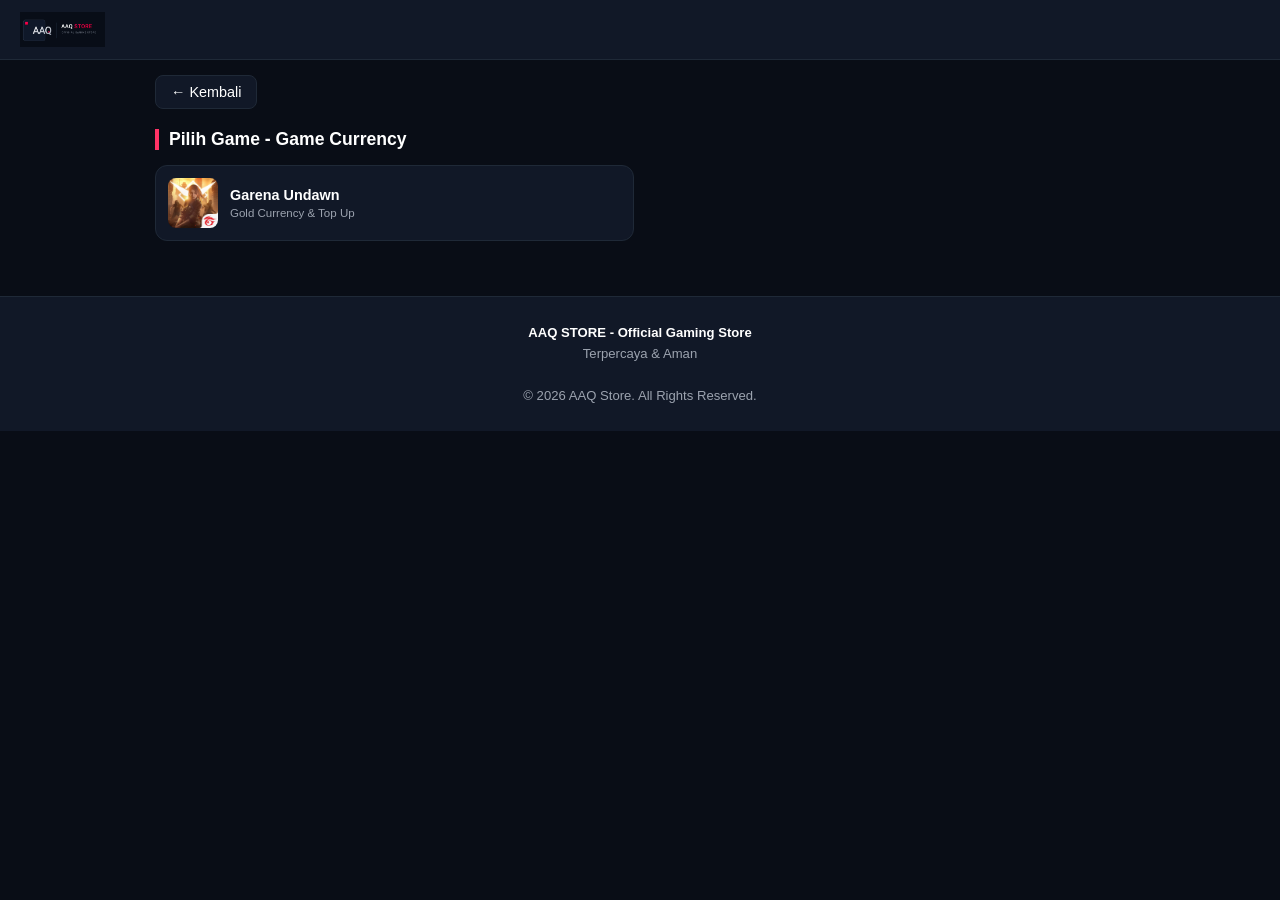
<file: game-currency.html>
<!DOCTYPE html>
<html lang="id">
<head>
  <meta charset="UTF-8">
  <meta name="viewport" content="width=device-width, initial-scale=1.0">
  <title>Pilih Game - Game Currency AAQ Store</title>
  <style>
    :root {
      --bg-dark: #090d16;
      --card-bg: #111827;
      --border-color: #1f2937;
      --text-main: #ffffff;
      --text-muted: #9ca3af;
      --accent-red: #ff3366;
    }
    * { box-sizing: border-box; margin: 0; padding: 0; font-family: 'Segoe UI', Tahoma, sans-serif; }
    body { background-color: var(--bg-dark); color: var(--text-main); padding-bottom: 40px; }
    header { background-color: var(--card-bg); padding: 12px 20px; display: flex; justify-content: space-between; align-items: center; border-bottom: 1px solid var(--border-color); position: sticky; top: 0; z-index: 100; }
    .brand-logo img { height: 35px; width: auto; display: block; object-fit: contain; }
    .container { max-width: 1000px; margin: 0 auto; padding: 15px; }
    .back-btn { display: inline-flex; align-items: center; gap: 8px; background-color: var(--card-bg); border: 1px solid var(--border-color); color: var(--text-main); padding: 8px 15px; border-radius: 8px; text-decoration: none; font-size: 0.9rem; margin-bottom: 20px; transition: 0.2s; }
    .back-btn:hover { border-color: var(--accent-red); }
    .page-title { font-size: 1.1rem; font-weight: 700; margin-bottom: 15px; border-left: 4px solid var(--accent-red); padding-left: 10px; }
    .game-list-grid { display: grid; grid-template-columns: repeat(2, 1fr); gap: 12px; }
    .game-item-card { background-color: var(--card-bg); border: 1px solid var(--border-color); border-radius: 12px; padding: 12px; text-decoration: none; color: var(--text-main); display: flex; align-items: center; gap: 12px; transition: transform 0.2s, border-color 0.2s; }
    .game-item-card:hover { transform: translateY(-2px); border-color: var(--accent-red); }
    .game-item-card img { width: 50px; height: 50px; object-fit: cover; border-radius: 8px; background-color: #1f2937; flex-shrink: 0; }
    .game-item-card .g-name { font-size: 0.9rem; font-weight: 600; line-height: 1.2; }
    .game-item-card .g-cat { font-size: 0.72rem; color: var(--text-muted); margin-top: 3px; }
    footer { text-align: center; padding: 25px 15px; font-size: 0.82rem; color: var(--text-muted); border-top: 1px solid var(--border-color); background-color: var(--card-bg); margin-top: 40px; line-height: 1.6; }
    footer span { color: var(--text-main); font-weight: 600; }
  </style>
</head>
<body>
  <header>
    <div class="brand-logo"><img src="images/logo1.jpg" alt="AAQ STORE Logo"></div>
  </header>
  <div class="container">
    <a href="index.html" class="back-btn">← Kembali</a>
    <div class="page-title">Pilih Game - Game Currency</div>
    <div class="game-list-grid">
      <a href="undawn-gold.html" class="game-item-card">
        <img src="images/icon.jpg" alt="Garena Undawn">
        <div>
          <div class="g-name">Garena Undawn</div>
          <div class="g-cat">Gold Currency & Top Up</div>
        </div>
      </a>
    </div>
  </div>
  <footer>
    <span>AAQ STORE - Official Gaming Store</span><br>Terpercaya & Aman<br><br>&copy; 2026 AAQ Store. All Rights Reserved.
  </footer>
</body>
</html>
</file>
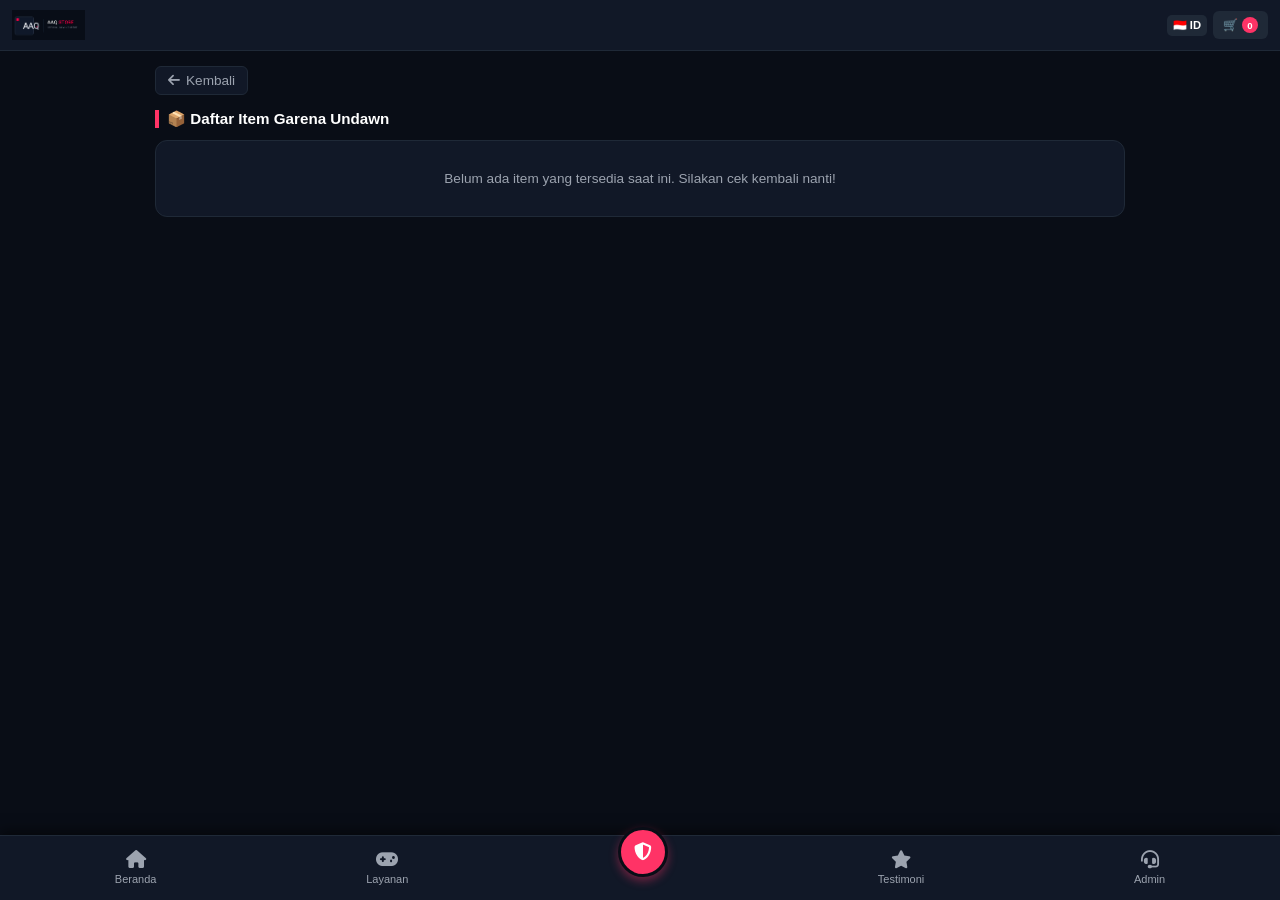
<file: item-game-undawn.html>
<!DOCTYPE html>
<html lang="id">
<head>
  <meta charset="UTF-8">
  <meta name="viewport" content="width=device-width, initial-scale=1.0">
  <title>Item Garena Undawn - AAQ Store</title>
  <link rel="stylesheet" href="https://cdnjs.cloudflare.com/ajax/libs/font-awesome/6.4.0/css/all.min.css">
  <style>
    :root {
      --bg-dark: #090d16;
      --card-bg: #111827;
      --border-color: #1f2937;
      --text-main: #ffffff;
      --text-muted: #9ca3af;
      --accent-red: #ff3366;
    }
    * { box-sizing: border-box; margin: 0; padding: 0; font-family: 'Segoe UI', Tahoma, sans-serif; }
    body { background-color: var(--bg-dark); color: var(--text-main); padding-bottom: 90px; }
    
    header { background-color: var(--card-bg); padding: 10px 12px; display: flex; justify-content: space-between; align-items: center; border-bottom: 1px solid var(--border-color); position: sticky; top: 0; z-index: 100; }
    .brand-logo img { height: 30px; width: auto; display: block; object-fit: contain; }
    .header-right { display: flex; align-items: center; gap: 6px; }
    .header-icon-btn { background-color: var(--border-color); border: none; color: var(--text-main); padding: 6px 10px; border-radius: 6px; cursor: pointer; display: flex; align-items: center; gap: 4px; font-size: 0.75rem; font-weight: 600; text-decoration: none; }
    .header-badge { background-color: var(--accent-red); color: white; border-radius: 50%; width: 16px; height: 16px; font-size: 0.6rem; display: flex; align-items: center; justify-content: center; }

    .container { max-width: 1000px; margin: 0 auto; padding: 15px; }

    .back-btn { display: inline-flex; align-items: center; gap: 6px; color: var(--text-muted); text-decoration: none; font-size: 0.85rem; margin-bottom: 15px; background: var(--card-bg); border: 1px solid var(--border-color); padding: 6px 12px; border-radius: 6px; transition: 0.2s; }
    .back-btn:hover { color: var(--text-main); border-color: var(--accent-red); }

    .section-title { font-size: 0.95rem; font-weight: 700; margin-bottom: 12px; display: flex; align-items: center; justify-content: space-between; border-left: 4px solid var(--accent-red); padding-left: 8px; }

    .product-list { display: grid; gap: 12px; margin-bottom: 20px; }
    
    .empty-state { text-align: center; color: var(--text-muted); padding: 30px; font-size: 0.85rem; background: var(--card-bg); border: 1px solid var(--border-color); border-radius: 12px; }

    /* MODAL KERANJANG & ADMIN */
    .modal-overlay { position: fixed; top: 0; left: 0; right: 0; bottom: 0; background-color: rgba(0, 0, 0, 0.7); z-index: 200; display: none; backdrop-filter: blur(3px); align-items: flex-end; }
    .modal-content { background-color: var(--card-bg); border-top: 1px solid var(--border-color); border-top-left-radius: 20px; border-top-right-radius: 20px; padding: 20px; width: 100%; max-height: 90vh; overflow-y: auto; }
    .modal-header { display: flex; justify-content: space-between; align-items: center; margin-bottom: 15px; border-bottom: 1px solid var(--border-color); padding-bottom: 10px; }
    .modal-title { font-size: 1rem; font-weight: 700; }
    .close-modal { background: none; border: none; color: var(--text-muted); font-size: 1.2rem; cursor: pointer; }
    .cart-items-list { max-height: 180px; overflow-y: auto; margin-bottom: 15px; display: grid; gap: 8px; }
    .cart-item-row { background-color: var(--bg-dark); border: 1px solid var(--border-color); border-radius: 8px; padding: 10px; display: flex; justify-content: space-between; align-items: center; font-size: 0.82rem; }
    .checkout-summary { background-color: var(--bg-dark); border-radius: 8px; padding: 10px; margin-bottom: 12px; font-size: 0.8rem; color: var(--text-muted); }
    .contact-card-btn { background-color: var(--bg-dark); border: 1px solid var(--border-color); border-radius: 10px; padding: 10px 12px; text-decoration: none; color: var(--text-main); font-weight: 600; display: flex; align-items: center; gap: 10px; font-size: 0.85rem; transition: 0.2s; margin-bottom: 6px; }
    .contact-card-btn:hover { border-color: var(--accent-red); background-color: #1f2937; }
    .payment-method-box { background-color: var(--bg-dark); border: 1px solid var(--border-color); border-radius: 8px; padding: 10px; margin-bottom: 12px; font-size: 0.82rem; color: var(--text-muted); }
    .payment-method-box b { color: var(--text-main); }
    .admin-note-box { background-color: rgba(255, 51, 102, 0.08); border: 1px solid rgba(255, 51, 102, 0.3); border-radius: 8px; padding: 10px 12px; margin-bottom: 12px; font-size: 0.78rem; color: var(--text-muted); text-align: center; }
    .admin-note-box b { color: var(--accent-red); }
    .btn-checkout-sosmed { background-color: var(--accent-red); color: white; border: none; width: 100%; padding: 14px; border-radius: 10px; font-size: 0.95rem; font-weight: 700; cursor: pointer; text-align: center; display: block; }

    .aaq-bottom-nav { position: fixed; bottom: 0; left: 0; width: 100%; height: 65px; background-color: var(--card-bg); border-top: 1px solid var(--border-color); display: flex; justify-content: space-around; align-items: center; z-index: 150; box-shadow: 0 -4px 12px rgba(0, 0, 0, 0.5); padding: 0 10px; }
    .aaq-nav-item { display: flex; flex-direction: column; align-items: center; text-decoration: none; color: var(--text-muted); font-size: 11px; font-family: sans-serif; transition: color 0.2s ease; cursor: pointer; background: none; border: none; }
    .aaq-nav-item i { font-size: 18px; margin-bottom: 4px; }
    .aaq-nav-item:hover, .aaq-nav-item.active { color: var(--accent-red); }
    .aaq-nav-center { position: relative; top: -16px; }
    .aaq-fab-btn { width: 50px; height: 50px; background-color: var(--accent-red); border: 3px solid var(--bg-dark); border-radius: 50%; color: #ffffff; font-size: 18px; display: flex; align-items: center; justify-content: center; cursor: pointer; box-shadow: 0 4px 10px rgba(255, 51, 102, 0.4); text-decoration: none; }
  </style>
</head>
<body>

  <header>
    <div class="brand-logo">
      <img src="images/logo1.jpg" alt="AAQ STORE Logo">
    </div>
    <div class="header-right">
      <div style="background: var(--border-color); padding: 4px 6px; border-radius: 5px; font-size: 0.7rem; font-weight: 600;">🇮🇩 ID</div>
      <button class="header-icon-btn" onclick="openCartModal()">
        🛒 <span class="header-badge" id="mainCartBadge">0</span>
      </button>
    </div>
  </header>

  <div class="container">
    <!-- Diperbaiki jalur kembalinya agar benar mengarah ke halaman item game -->
    <a href="item-game.html" class="back-btn"><i class="fas fa-arrow-left"></i> Kembali</a>

    <div class="section-title">
      <span>📦 Daftar Item Garena Undawn</span>
    </div>
    
    <div class="product-list">
      <div class="empty-state">
        Belum ada item yang tersedia saat ini. Silakan cek kembali nanti!
      </div>
    </div>
  </div>

  <!-- MODAL KERANJANG -->
  <div class="modal-overlay" id="checkoutModal">
    <div class="modal-content">
      <div class="modal-header">
        <div class="modal-title" id="modalTitle">Keranjang Belanja</div>
        <button class="close-modal" onclick="closeCheckoutModal()">✕</button>
      </div>
      <div class="cart-items-list" id="cartItemsContainer"></div>
      <div class="checkout-summary" id="cartSummaryTotal">Total Belanja: <b>Rp 0</b></div>
      <button class="btn-checkout-sosmed" id="checkoutSosmedBtn" onclick="openPaymentModalFromCart()" style="display: none;">Lanjut ke Pembayaran</button>
    </div>
  </div>

  <!-- MODAL PEMBAYARAN -->
  <div class="modal-overlay" id="paymentModal">
    <div class="modal-content">
      <div class="modal-header">
        <div class="modal-title">Metode Pembayaran & Kontak Admin</div>
        <button class="close-modal" onclick="closePaymentModal()">✕</button>
      </div>
      <div class="payment-method-box">
        <div style="font-weight: 700; color: var(--text-main); margin-bottom: 6px;">💳 Pilihan Metode Pembayaran:</div>
        <div>• <b>QRIS</b> (Semua E-Wallet & Bank)</div>
        <div>• <b>Transfer Bank</b> (BCA / Mandiri / SeaBank)</div>
        <div>• <b>E-Wallet</b> (DANA / OVO / GoPay)</div>
      </div>
      <div class="admin-note-box">Silakan pilih salah satu kontak di bawah ini untuk mengirim pesanan:</div>
      <div style="display: grid; gap: 6px;">
        <a id="payWaBtn" href="#" target="_blank" class="contact-card-btn">
          <img src="images/icon-wa.jpg" alt="WA" style="width: 22px; height: 22px; border-radius: 4px;">
          <span>WhatsApp</span>
        </a>
      </div>
    </div>
  </div>

  <!-- MODAL ADMIN -->
  <div class="modal-overlay" id="adminModal">
    <div class="modal-content">
      <div class="modal-header">
        <div class="modal-title">Hubungi Admin & Sosmed</div>
        <button class="close-modal" onclick="closeAdminModal()">✕</button>
      </div>
      <div class="admin-note-box">⚠️ Mohon bersabar dan <b>jangan spam chat</b>.</div>
      <div style="display: grid; gap: 8px;">
        <a href="https://wa.me/6285137997544" target="_blank" class="contact-card-btn">
          <img src="images/icon-wa.jpg" alt="WA" style="width: 24px; height: 24px; border-radius: 5px;">
          <span>WhatsApp</span>
        </a>
      </div>
    </div>
  </div>

  <!-- NAVIGATION BAR -->
  <nav class="aaq-bottom-nav">
    <a href="index.html" class="aaq-nav-item">
      <i class="fas fa-home"></i>
      <span>Beranda</span>
    </a>
    <a href="item-game.html" class="aaq-nav-item">
      <i class="fas fa-gamepad"></i>
      <span>Layanan</span>
    </a>
    <div class="aaq-nav-center">
      <a href="rekber.html" class="aaq-fab-btn" title="Cek Rekber">
        <i class="fas fa-shield-alt"></i>
      </a>
    </div>
    <a href="testimoni.html" class="aaq-nav-item">
      <i class="fas fa-star"></i>
      <span>Testimoni</span>
    </a>
    <button class="aaq-nav-item" onclick="openAdminModal()">
      <i class="fas fa-headset"></i>
      <span>Admin</span>
    </button>
  </nav>

  <script>
    document.addEventListener("DOMContentLoaded", function() { updateCartBadge(); });
    function updateCartBadge() {
      let cart = JSON.parse(localStorage.getItem('cart')) || [];
      document.getElementById('mainCartBadge').innerText = cart.length;
    }
    function openCartModal() {
      let cart = JSON.parse(localStorage.getItem('cart')) || [];
      document.getElementById('modalTitle').innerText = "Keranjang Belanja (" + cart.length + ")";
      let container = document.getElementById('cartItemsContainer');
      let sosmedBtn = document.getElementById('checkoutSosmedBtn');
      if (cart.length === 0) {
        container.innerHTML = `<div style="text-align:center; color:var(--text-muted); padding:20px;">Keranjang kosong.</div>`;
        document.getElementById('cartSummaryTotal').innerHTML = `Total Belanja: <b>Rp 0</b>`;
        sosmedBtn.style.display = 'none';
        document.getElementById('checkoutModal').style.display = 'flex';
        return;
      }
      let html = ""; let total = 0; let listStr = "";
      cart.forEach((item, index) => {
        total += item.price;
        listStr += `- ${item.name} (${item.formatted})\n`;
        html += `<div class="cart-item-row"><div><div style="font-weight:600;">${item.name}</div><div style="color:var(--accent-red);">${item.formatted}</div></div><button onclick="hapusItem(${index})" style="background:none; border:none; color:#ef4444; cursor:pointer;">Hapus</button></div>`;
      });
      container.innerHTML = html;
      document.getElementById('cartSummaryTotal').innerHTML = `Total Belanja: <b style="color:var(--accent-red);">Rp ${total.toLocaleString('id-ID')}</b>`;
      window.currentOrderText = `Halo Admin AAQ Store, saya ingin memesan:\n\n${listStr}\n• Total Keseluruhan: Rp ${total.toLocaleString('id-ID')}\n\nMohon instruksi selanjutnya!`;
      sosmedBtn.style.display = 'block';
      document.getElementById('checkoutModal').style.display = 'flex';
    }
    function openPaymentModalFromCart() { closeCheckoutModal(); openPaymentModal(); }
    function openPaymentModal() {
      let text = window.currentOrderText || "";
      document.getElementById('payWaBtn').href = `https://wa.me/6285137997544?text=${encodeURIComponent(text)}`;
      document.getElementById('paymentModal').style.display = 'flex';
    }
    function closePaymentModal() { document.getElementById('paymentModal').style.display = 'none'; }
    function hapusItem(index) {
      let cart = JSON.parse(localStorage.getItem('cart')) || [];
      cart.splice(index, 1);
      localStorage.setItem('cart', JSON.stringify(cart));
      updateCartBadge();
      openCartModal();
    }
    function closeCheckoutModal() { document.getElementById('checkoutModal').style.display = 'none'; }
    function openAdminModal() { document.getElementById('adminModal').style.display = 'flex'; }
    function closeAdminModal() { document.getElementById('adminModal').style.display = 'none'; }
  </script>
</body>
</html>
</file>
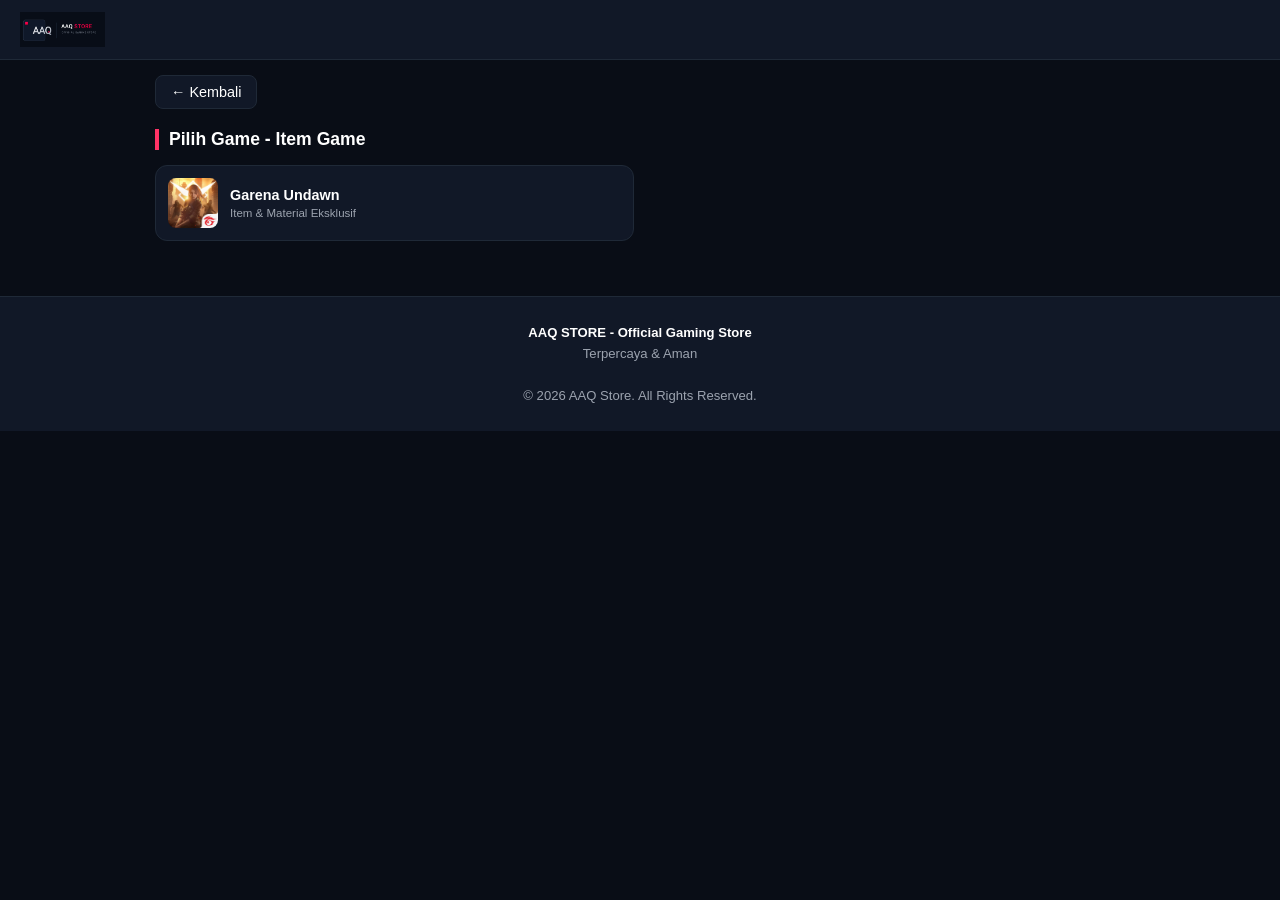
<file: item-game.html>
<!DOCTYPE html>
<html lang="id">
<head>
  <meta charset="UTF-8">
  <meta name="viewport" content="width=device-width, initial-scale=1.0">
  <title>Pilih Game - Item Game AAQ Store</title>
  <style>
    :root {
      --bg-dark: #090d16;
      --card-bg: #111827;
      --border-color: #1f2937;
      --text-main: #ffffff;
      --text-muted: #9ca3af;
      --accent-red: #ff3366;
    }
    * { box-sizing: border-box; margin: 0; padding: 0; font-family: 'Segoe UI', Tahoma, sans-serif; }
    body { background-color: var(--bg-dark); color: var(--text-main); padding-bottom: 40px; }
    header { background-color: var(--card-bg); padding: 12px 20px; display: flex; justify-content: space-between; align-items: center; border-bottom: 1px solid var(--border-color); position: sticky; top: 0; z-index: 100; }
    .brand-logo img { height: 35px; width: auto; display: block; object-fit: contain; }
    .container { max-width: 1000px; margin: 0 auto; padding: 15px; }
    .back-btn { display: inline-flex; align-items: center; gap: 8px; background-color: var(--card-bg); border: 1px solid var(--border-color); color: var(--text-main); padding: 8px 15px; border-radius: 8px; text-decoration: none; font-size: 0.9rem; margin-bottom: 20px; transition: 0.2s; }
    .back-btn:hover { border-color: var(--accent-red); }
    .page-title { font-size: 1.1rem; font-weight: 700; margin-bottom: 15px; border-left: 4px solid var(--accent-red); padding-left: 10px; }
    .game-list-grid { display: grid; grid-template-columns: repeat(2, 1fr); gap: 12px; }
    .game-item-card { background-color: var(--card-bg); border: 1px solid var(--border-color); border-radius: 12px; padding: 12px; text-decoration: none; color: var(--text-main); display: flex; align-items: center; gap: 12px; transition: 0.2s; }
    .game-item-card:hover { border-color: var(--accent-red); }
    .game-item-card img { width: 50px; height: 50px; object-fit: cover; border-radius: 8px; background-color: #1f2937; flex-shrink: 0; }
    .game-item-card .g-name { font-size: 0.9rem; font-weight: 600; line-height: 1.2; }
    .game-item-card .g-cat { font-size: 0.72rem; color: var(--text-muted); margin-top: 3px; }
    footer { text-align: center; padding: 25px 15px; font-size: 0.82rem; color: var(--text-muted); border-top: 1px solid var(--border-color); background-color: var(--card-bg); margin-top: 40px; line-height: 1.6; }
    footer span { color: var(--text-main); font-weight: 600; }
  </style>
</head>
<body>
  <header>
    <div class="brand-logo"><img src="images/logo1.jpg" alt="AAQ STORE Logo"></div>
  </header>
  <div class="container">
    <a href="index.html" class="back-btn">← Kembali</a>
    <div class="page-title">Pilih Game - Item Game</div>
    <div class="game-list-grid">
      <!-- Mengarah ke halaman detail item undawn -->
      <a href="item-game-undawn.html" class="game-item-card">
        <img src="images/icon.jpg" alt="Garena Undawn">
        <div>
          <div class="g-name">Garena Undawn</div>
          <div class="g-cat">Item & Material Eksklusif</div>
        </div>
      </a>
    </div>
  </div>
  <footer>
    <span>AAQ STORE - Official Gaming Store</span><br>Terpercaya & Aman<br><br>&copy; 2026 AAQ Store. All Rights Reserved.
  </footer>
</body>
</html>
</file>
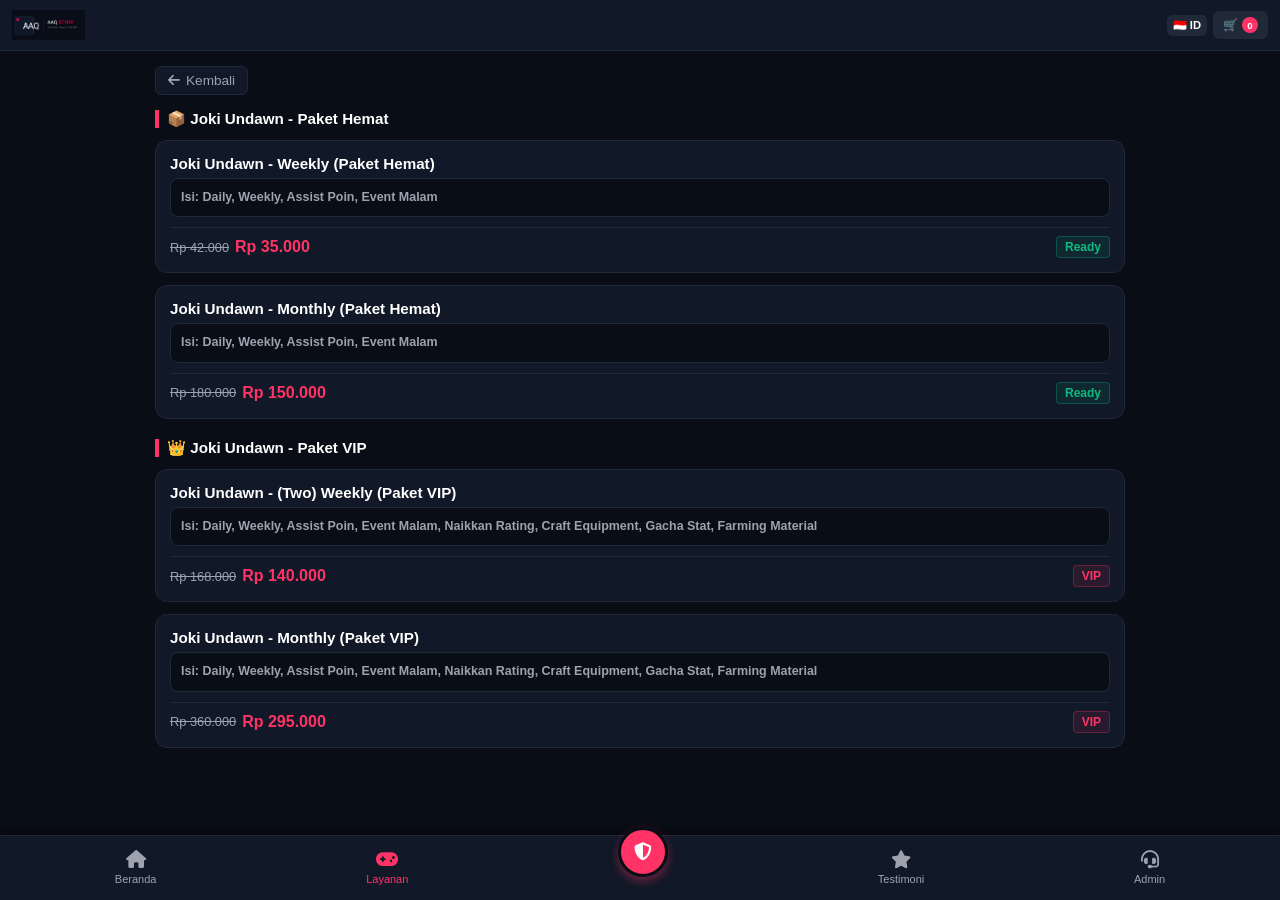
<file: jasa-joki-undawn.html>
<!DOCTYPE html>
<html lang="id">
<head>
  <meta charset="UTF-8">
  <meta name="viewport" content="width=device-width, initial-scale=1.0">
  <title>Joki Garena Undawn - AAQ Store</title>
  <link rel="stylesheet" href="https://cdnjs.cloudflare.com/ajax/libs/font-awesome/6.4.0/css/all.min.css">
  <style>
    :root {
      --bg-dark: #090d16;
      --card-bg: #111827;
      --border-color: #1f2937;
      --text-main: #ffffff;
      --text-muted: #9ca3af;
      --accent-red: #ff3366;
    }
    * { box-sizing: border-box; margin: 0; padding: 0; font-family: 'Segoe UI', Tahoma, sans-serif; }
    body { background-color: var(--bg-dark); color: var(--text-main); padding-bottom: 90px; }
    
    header { background-color: var(--card-bg); padding: 10px 12px; display: flex; justify-content: space-between; align-items: center; border-bottom: 1px solid var(--border-color); position: sticky; top: 0; z-index: 100; }
    .brand-logo img { height: 30px; width: auto; display: block; object-fit: contain; }
    .header-right { display: flex; align-items: center; gap: 6px; }
    .header-icon-btn { background-color: var(--border-color); border: none; color: var(--text-main); padding: 6px 10px; border-radius: 6px; cursor: pointer; display: flex; align-items: center; gap: 4px; font-size: 0.75rem; font-weight: 600; text-decoration: none; }
    .header-badge { background-color: var(--accent-red); color: white; border-radius: 50%; width: 16px; height: 16px; font-size: 0.6rem; display: flex; align-items: center; justify-content: center; }

    .container { max-width: 1000px; margin: 0 auto; padding: 15px; }

    .back-btn { display: inline-flex; align-items: center; gap: 6px; color: var(--text-muted); text-decoration: none; font-size: 0.85rem; margin-bottom: 15px; background: var(--card-bg); border: 1px solid var(--border-color); padding: 6px 12px; border-radius: 6px; transition: 0.2s; }
    .back-btn:hover { color: var(--text-main); border-color: var(--accent-red); }

    .section-title { font-size: 0.95rem; font-weight: 700; margin-bottom: 12px; display: flex; align-items: center; justify-content: space-between; border-left: 4px solid var(--accent-red); padding-left: 8px; }

    .product-list { display: grid; gap: 12px; margin-bottom: 20px; }
    .product-card { background-color: var(--card-bg); border: 1px solid var(--border-color); border-radius: 12px; padding: 14px; text-decoration: none; color: var(--text-main); display: block; transition: 0.2s; position: relative; cursor: pointer; }
    .product-card:hover { border-color: var(--accent-red); transform: translateY(-2px); }

    .p-title { font-size: 0.95rem; font-weight: 700; color: var(--text-main); margin-bottom: 6px; }
    
    .p-info-box { background: var(--bg-dark); padding: 10px; border-radius: 8px; border: 1px solid var(--border-color); font-size: 0.78rem; color: var(--text-muted); display: grid; gap: 4px; margin-bottom: 10px; line-height: 1.4; }
    .p-info-box span { color: #10b981; font-weight: 600; }

    .p-footer-actions { display: flex; justify-content: space-between; align-items: center; border-top: 1px solid var(--border-color); padding-top: 8px; font-size: 0.75rem; }
    .p-price { font-size: 1rem; font-weight: 700; color: var(--accent-red); display: flex; align-items: center; gap: 6px; flex-wrap: wrap; }
    .old-price { font-size: 0.8rem; color: var(--text-muted); text-decoration: line-through; font-weight: normal; }
    
    .p-status-label { font-size: 0.75rem; font-weight: 700; color: #10b981; background: rgba(16, 185, 129, 0.1); padding: 3px 8px; border-radius: 4px; border: 1px solid rgba(16, 185, 129, 0.3); }

    /* MODAL POP-UP */
    .modal-overlay { position: fixed; top: 0; left: 0; right: 0; bottom: 0; background-color: rgba(0, 0, 0, 0.7); z-index: 200; display: none; backdrop-filter: blur(3px); align-items: flex-end; }
    .modal-content { background-color: var(--card-bg); border-top: 1px solid var(--border-color); border-top-left-radius: 20px; border-top-right-radius: 20px; padding: 20px; width: 100%; max-height: 90vh; overflow-y: auto; }
    .modal-header { display: flex; justify-content: space-between; align-items: center; margin-bottom: 15px; border-bottom: 1px solid var(--border-color); padding-bottom: 10px; }
    .modal-title { font-size: 1rem; font-weight: 700; }
    .close-modal { background: none; border: none; color: var(--text-muted); font-size: 1.2rem; cursor: pointer; }

    .info-box { background-color: var(--bg-dark); border: 1px solid var(--border-color); border-radius: 10px; padding: 12px; margin-bottom: 15px; font-size: 0.8rem; color: var(--text-muted); line-height: 1.5; }
    .info-box b { color: var(--text-main); }

    .calc-box { background-color: var(--bg-dark); border: 1px solid var(--border-color); border-radius: 10px; padding: 15px; margin-bottom: 15px; }
    .calc-row { display: flex; justify-content: space-between; align-items: center; margin-bottom: 10px; font-size: 0.85rem; }
    
    .calc-buttons-grid { display: grid; grid-template-columns: 1fr 1fr 1fr; gap: 8px; }
    .btn-cancel { background-color: #374151; color: var(--text-main); border: none; padding: 10px; border-radius: 8px; font-size: 0.8rem; font-weight: 600; cursor: pointer; text-align: center; }
    .btn-cart-secondary { background-color: var(--border-color); color: var(--text-main); border: none; padding: 10px; border-radius: 8px; font-size: 0.8rem; font-weight: 600; cursor: pointer; text-align: center; }
    .btn-buy-primary { background-color: var(--accent-red); color: white; border: none; padding: 10px; border-radius: 8px; font-size: 0.8rem; font-weight: 600; cursor: pointer; text-align: center; }

    .cart-items-list { max-height: 180px; overflow-y: auto; margin-bottom: 15px; display: grid; gap: 8px; }
    .cart-item-row { background-color: var(--bg-dark); border: 1px solid var(--border-color); border-radius: 8px; padding: 10px; display: flex; justify-content: space-between; align-items: center; font-size: 0.82rem; }
    .checkout-summary { background-color: var(--bg-dark); border-radius: 8px; padding: 10px; margin-bottom: 12px; font-size: 0.8rem; color: var(--text-muted); }
    
    .contact-card-btn { background-color: var(--bg-dark); border: 1px solid var(--border-color); border-radius: 10px; padding: 10px 12px; text-decoration: none; color: var(--text-main); font-weight: 600; display: flex; align-items: center; gap: 10px; font-size: 0.85rem; transition: 0.2s; margin-bottom: 6px; }
    .contact-card-btn:hover { border-color: var(--accent-red); background-color: #1f2937; }
    
    .payment-method-box { background-color: var(--bg-dark); border: 1px solid var(--border-color); border-radius: 8px; padding: 10px; margin-bottom: 12px; font-size: 0.82rem; color: var(--text-muted); }
    .payment-method-box b { color: var(--text-main); }

    .admin-note-box { background-color: rgba(255, 51, 102, 0.08); border: 1px solid rgba(255, 51, 102, 0.3); border-radius: 8px; padding: 10px 12px; margin-bottom: 12px; font-size: 0.78rem; color: var(--text-muted); text-align: center; }
    .admin-note-box b { color: var(--accent-red); }

    .btn-checkout-sosmed { background-color: var(--accent-red); color: white; border: none; width: 100%; padding: 14px; border-radius: 10px; font-size: 0.95rem; font-weight: 700; cursor: pointer; text-align: center; display: block; }

    .aaq-bottom-nav { position: fixed; bottom: 0; left: 0; width: 100%; height: 65px; background-color: var(--card-bg); border-top: 1px solid var(--border-color); display: flex; justify-content: space-around; align-items: center; z-index: 150; box-shadow: 0 -4px 12px rgba(0, 0, 0, 0.5); padding: 0 10px; }
    .aaq-nav-item { display: flex; flex-direction: column; align-items: center; text-decoration: none; color: var(--text-muted); font-size: 11px; font-family: sans-serif; transition: color 0.2s ease; cursor: pointer; background: none; border: none; }
    .aaq-nav-item i { font-size: 18px; margin-bottom: 4px; }
    .aaq-nav-item:hover, .aaq-nav-item.active { color: var(--accent-red); }
    .aaq-nav-center { position: relative; top: -16px; }
    .aaq-fab-btn { width: 50px; height: 50px; background-color: var(--accent-red); border: 3px solid var(--bg-dark); border-radius: 50%; color: #ffffff; font-size: 18px; display: flex; align-items: center; justify-content: center; cursor: pointer; box-shadow: 0 4px 10px rgba(255, 51, 102, 0.4); text-decoration: none; }
  </style>
</head>
<body>

  <header>
    <div class="brand-logo">
      <img src="images/logo1.jpg" alt="AAQ STORE Logo">
    </div>
    <div class="header-right">
      <div style="background: var(--border-color); padding: 4px 6px; border-radius: 5px; font-size: 0.7rem; font-weight: 600;">🇮🇩 ID</div>
      <button class="header-icon-btn" onclick="openCartModal()">
        🛒 <span class="header-badge" id="mainCartBadge">0</span>
      </button>
    </div>
  </header>

  <div class="container">
    <a href="item-game.html" class="back-btn"><i class="fas fa-arrow-left"></i> Kembali</a>

    <!-- KATEGORI 1: PAKET HEMAT -->
    <div class="section-title">
      <span>📦 Joki Undawn - Paket Hemat</span>
    </div>
    <div class="product-list" id="hematProductList"></div>

    <!-- KATEGORI 2: PAKET VIP -->
    <div class="section-title" style="margin-top: 20px;">
      <span>👑 Joki Undawn - Paket VIP</span>
    </div>
    <div class="product-list" id="vipProductList"></div>
  </div>

  <!-- MODAL POP-UP DETAIL / PESAN -->
  <div class="modal-overlay" id="calcModal">
    <div class="modal-content">
      <div class="modal-header">
        <div class="modal-title" id="modalProductTitle">Konfirmasi Joki</div>
        <button class="close-modal" onclick="closeCalcModal()">✕</button>
      </div>

      <div class="info-box">
        <div><b>⏱️ Estimasi Proses:</b> Sesuai Durasi Paket</div>
        <div><b>🛡️ Keamanan:</b> 100% Aman & Terpercaya</div>
        <div id="modalDetailIsi" style="margin-top: 6px;"></div>
      </div>

      <div class="calc-box">
        <div class="calc-row" style="font-size: 0.9rem;">
          <span>Harga Layanan:</span>
          <span id="modalHargaText" style="color: var(--accent-red); font-size: 1.1rem; font-weight: 700;">Rp 0</span>
        </div>
      </div>

      <div class="calc-buttons-grid">
        <button class="btn-cancel" onclick="closeCalcModal()">Batalkan</button>
        <button class="btn-cart-secondary" onclick="tambahkanKeKeranjangDariCalc()">+ Keranjang</button>
        <button class="btn-buy-primary" onclick="langsungPesanDariCalc()">Pesan Sekarang</button>
      </div>
    </div>
  </div>

  <!-- MODAL KERANJANG -->
  <div class="modal-overlay" id="checkoutModal">
    <div class="modal-content">
      <div class="modal-header">
        <div class="modal-title" id="modalTitle">Keranjang Belanja</div>
        <button class="close-modal" onclick="closeCheckoutModal()">✕</button>
      </div>
      <div class="cart-items-list" id="cartItemsContainer"></div>
      <div class="checkout-summary" id="cartSummaryTotal">Total Belanja: <b>Rp 0</b></div>
      <button class="btn-checkout-sosmed" id="checkoutSosmedBtn" onclick="openPaymentModalFromCart()" style="display: none;">Lanjut ke Pembayaran</button>
    </div>
  </div>

  <!-- MODAL PEMBAYARAN & KONTAK -->
  <div class="modal-overlay" id="paymentModal">
    <div class="modal-content">
      <div class="modal-header">
        <div class="modal-title">Metode Pembayaran & Kontak Admin</div>
        <button class="close-modal" onclick="closePaymentModal()">✕</button>
      </div>

      <div class="payment-method-box">
        <div style="font-weight: 700; color: var(--text-main); margin-bottom: 6px;">💳 Pilihan Metode Pembayaran:</div>
        <div>• <b>QRIS</b> (Semua E-Wallet & Bank)</div>
        <div>• <b>Transfer Bank</b> (BCA / Mandiri / SeaBank)</div>
        <div>• <b>E-Wallet</b> (DANA / OVO / GoPay)</div>
      </div>

      <div class="admin-note-box">
        Silakan pilih salah satu kontak di bawah ini untuk mengirim pesanan:
      </div>

      <div style="display: grid; gap: 6px;">
        <a id="payWaBtn" href="#" target="_blank" class="contact-card-btn">
          <img src="images/icon-wa.jpg" alt="WA" style="width: 22px; height: 22px; border-radius: 4px;">
          <span>WhatsApp</span>
        </a>
        <a href="https://www.facebook.com/share/19PGy7oUa3/" target="_blank" class="contact-card-btn">
          <img src="images/icon-fb.jpg" alt="FB" style="width: 22px; height: 22px; border-radius: 4px;">
          <span>Facebook</span>
        </a>
        <a href="https://discord.com/users/@grazie0" target="_blank" class="contact-card-btn">
          <img src="images/icon-dc.jpg" alt="DC" style="width: 22px; height: 22px; border-radius: 4px;">
          <span>Discord</span>
        </a>
      </div>
    </div>
  </div>

  <!-- MODAL ADMIN -->
  <div class="modal-overlay" id="adminModal">
    <div class="modal-content">
      <div class="modal-header">
        <div class="modal-title">Hubungi Admin & Sosmed</div>
        <button class="close-modal" onclick="closeAdminModal()">✕</button>
      </div>
      <div class="admin-note-box">
        ⚠️ Mohon bersabar dan <b>jangan spam chat</b>. Pesan Anda pasti akan dibalas sesuai antrean. Terima kasih!
      </div>
      <div style="display: grid; gap: 8px;">
        <a href="https://wa.me/6285137997544" target="_blank" class="contact-card-btn">
          <img src="images/icon-wa.jpg" alt="WA" style="width: 24px; height: 24px; border-radius: 5px;">
          <span>WhatsApp</span>
        </a>
        <a href="https://www.instagram.com/aaqs.tore?psln=MTVwNTI1dnVkZGJrZQ==" target="_blank" class="contact-card-btn">
          <img src="images/icon-ig.jpg" alt="IG" style="width: 24px; height: 24px; border-radius: 5px;">
          <span>Instagram</span>
        </a>
        <a href="https://www.facebook.com/share/19PGy7oUa3/" target="_blank" class="contact-card-btn">
          <img src="images/icon-fb.jpg" alt="FB" style="width: 24px; height: 24px; border-radius: 5px;">
          <span>Facebook</span>
        </a>
        <a href="https://discord.com/users/@grazie0" target="_blank" class="contact-card-btn">
          <img src="images/icon-dc.jpg" alt="DC" style="width: 24px; height: 24px; border-radius: 5px;">
          <span>Discord</span>
        </a>
      </div>
    </div>
  </div>

  <!-- NAVIGATION BAR -->
  <nav class="aaq-bottom-nav">
    <a href="index.html" class="aaq-nav-item">
      <i class="fas fa-home"></i>
      <span>Beranda</span>
    </a>
    <a href="item-game.html" class="aaq-nav-item active">
      <i class="fas fa-gamepad"></i>
      <span>Layanan</span>
    </a>
    <div class="aaq-nav-center">
      <a href="rekber.html" class="aaq-fab-btn" title="Cek Rekber">
        <i class="fas fa-shield-alt"></i>
      </a>
    </div>
    <a href="testimoni.html" class="aaq-nav-item">
      <i class="fas fa-star"></i>
      <span>Testimoni</span>
    </a>
    <button class="aaq-nav-item" onclick="openAdminModal()">
      <i class="fas fa-headset"></i>
      <span>Admin</span>
    </button>
  </nav>

  <script>
    const hematProducts = [
      { id: 1, nama: "Joki Undawn - Weekly (Paket Hemat)", isi: "Isi: Daily, Weekly, Assist Poin, Event Malam", hargaCoret: 42000, harga: 35000 },
      { id: 2, nama: "Joki Undawn - Monthly (Paket Hemat)", isi: "Isi: Daily, Weekly, Assist Poin, Event Malam", hargaCoret: 180000, harga: 150000 }
    ];

    const vipProducts = [
      { id: 3, nama: "Joki Undawn - (Two) Weekly (Paket VIP)", isi: "Isi: Daily, Weekly, Assist Poin, Event Malam, Naikkan Rating, Craft Equipment, Gacha Stat, Farming Material", hargaCoret: 168000, harga: 140000 },
      { id: 4, nama: "Joki Undawn - Monthly (Paket VIP)", isi: "Isi: Daily, Weekly, Assist Poin, Event Malam, Naikkan Rating, Craft Equipment, Gacha Stat, Farming Material", hargaCoret: 360000, harga: 295000 }
    ];

    let produkAktif = { nama: "", isi: "", harga: 0 };

    document.addEventListener("DOMContentLoaded", function() {
      loadProductsToUI();
      updateCartBadge();
    });

    function loadProductsToUI() {
      // Render Paket Hemat
      let hematContainer = document.getElementById('hematProductList');
      let hematHtml = "";
      hematProducts.forEach((p) => {
        hematHtml += `
          <div class="product-card" onclick='bukaDetail(${JSON.stringify(p)})'>
            <div class="p-title">${p.nama}</div>
            <div class="p-info-box">
              <div><b>${p.isi}</b></div>
            </div>
            <div class="p-footer-actions">
              <div class="p-price"><span class="old-price">Rp ${p.hargaCoret.toLocaleString('id-ID')}</span> Rp ${p.harga.toLocaleString('id-ID')}</div>
              <div class="p-status-label">Ready</div>
            </div>
          </div>
        `;
      });
      hematContainer.innerHTML = hematHtml;

      // Render Paket VIP
      let vipContainer = document.getElementById('vipProductList');
      let vipHtml = "";
      vipProducts.forEach((p) => {
        vipHtml += `
          <div class="product-card" onclick='bukaDetail(${JSON.stringify(p)})'>
            <div class="p-title">${p.nama}</div>
            <div class="p-info-box">
              <div><b>${p.isi}</b></div>
            </div>
            <div class="p-footer-actions">
              <div class="p-price"><span class="old-price">Rp ${p.hargaCoret.toLocaleString('id-ID')}</span> Rp ${p.harga.toLocaleString('id-ID')}</div>
              <div class="p-status-label" style="background:rgba(255,51,102,0.1); color:var(--accent-red); border-color:rgba(255,51,102,0.3);">VIP</div>
            </div>
          </div>
        `;
      });
      vipContainer.innerHTML = vipHtml;
    }

    function bukaDetail(p) {
      produkAktif.nama = p.nama;
      produkAktif.isi = p.isi;
      produkAktif.harga = p.harga;
      
      document.getElementById('modalProductTitle').innerText = p.nama;
      document.getElementById('modalDetailIsi').innerHTML = `<b>Detail Layanan:</b><br>• ${p.isi}`;
      document.getElementById('modalHargaText').innerText = `Rp ${p.harga.toLocaleString('id-ID')}`;
      
      document.getElementById('calcModal').style.display = 'flex';
    }

    function closeCalcModal() { document.getElementById('calcModal').style.display = 'none'; }

    function tambahkanKeKeranjangDariCalc() {
      let cart = JSON.parse(localStorage.getItem('cart')) || [];
      cart.push({ name: produkAktif.nama, price: produkAktif.harga, formatted: `Rp ${produkAktif.harga.toLocaleString('id-ID')}` });
      localStorage.setItem('cart', JSON.stringify(cart));
      
      closeCalcModal();
      updateCartBadge();
      openCartModal();
    }

    function langsungPesanDariCalc() {
      let text = `Halo Admin AAQ Store, saya ingin memesan jasa joki:\n\n- ${produkAktif.nama}\n• Total Harga: Rp ${produkAktif.harga.toLocaleString('id-ID')}\n\nMohon instruksi selanjutnya!`;
      window.currentOrderText = text;

      closeCalcModal();
      openPaymentModal();
    }

    function updateCartBadge() {
      let cart = JSON.parse(localStorage.getItem('cart')) || [];
      document.getElementById('mainCartBadge').innerText = cart.length;
    }

    function openCartModal() {
      let cart = JSON.parse(localStorage.getItem('cart')) || [];
      document.getElementById('modalTitle').innerText = "Keranjang Belanja (" + cart.length + ")";
      let container = document.getElementById('cartItemsContainer');
      let sosmedBtn = document.getElementById('checkoutSosmedBtn');

      if (cart.length === 0) {
        container.innerHTML = `<div style="text-align:center; color:var(--text-muted); padding:20px;">Keranjang kosong.</div>`;
        document.getElementById('cartSummaryTotal').innerHTML = `Total Belanja: <b>Rp 0</b>`;
        sosmedBtn.style.display = 'none';
        document.getElementById('checkoutModal').style.display = 'flex';
        return;
      }

      let html = "";
      let total = 0;
      let listStr = "";

      cart.forEach((item, index) => {
        total += item.price;
        listStr += `- ${item.name} (${item.formatted})\n`;
        html += `
          <div class="cart-item-row">
            <div>
              <div style="font-weight:600;">${item.name}</div>
              <div style="color:var(--accent-red);">${item.formatted}</div>
            </div>
            <button onclick="hapusItem(${index})" style="background:none; border:none; color:#ef4444; cursor:pointer;">Hapus</button>
          </div>
        `;
      });

      container.innerHTML = html;
      document.getElementById('cartSummaryTotal').innerHTML = `Total Belanja: <b style="color:var(--accent-red);">Rp ${total.toLocaleString('id-ID')}</b>`;
      
      let text = `Halo Admin AAQ Store, saya ingin memesan:\n\n${listStr}\n• Total Keseluruhan: Rp ${total.toLocaleString('id-ID')}\n\nMohon instruksi selanjutnya!`;
      window.currentOrderText = text;

      sosmedBtn.style.display = 'block';
      document.getElementById('checkoutModal').style.display = 'flex';
    }

    function openPaymentModalFromCart() {
      closeCheckoutModal();
      openPaymentModal();
    }

    function openPaymentModal() {
      let text = window.currentOrderText || "";
      document.getElementById('payWaBtn').href = `https://wa.me/6285137997544?text=${encodeURIComponent(text)}`;
      document.getElementById('paymentModal').style.display = 'flex';
    }

    function closePaymentModal() { document.getElementById('paymentModal').style.display = 'none'; }

    function hapusItem(index) {
      let cart = JSON.parse(localStorage.getItem('cart')) || [];
      cart.splice(index, 1);
      localStorage.setItem('cart', JSON.stringify(cart));
      updateCartBadge();
      openCartModal();
    }

    function closeCheckoutModal() { document.getElementById('checkoutModal').style.display = 'none'; }
    function openAdminModal() { document.getElementById('adminModal').style.display = 'flex'; }
    function closeAdminModal() { document.getElementById('adminModal').style.display = 'none'; }
  </script>
</body>
</html>
</file>
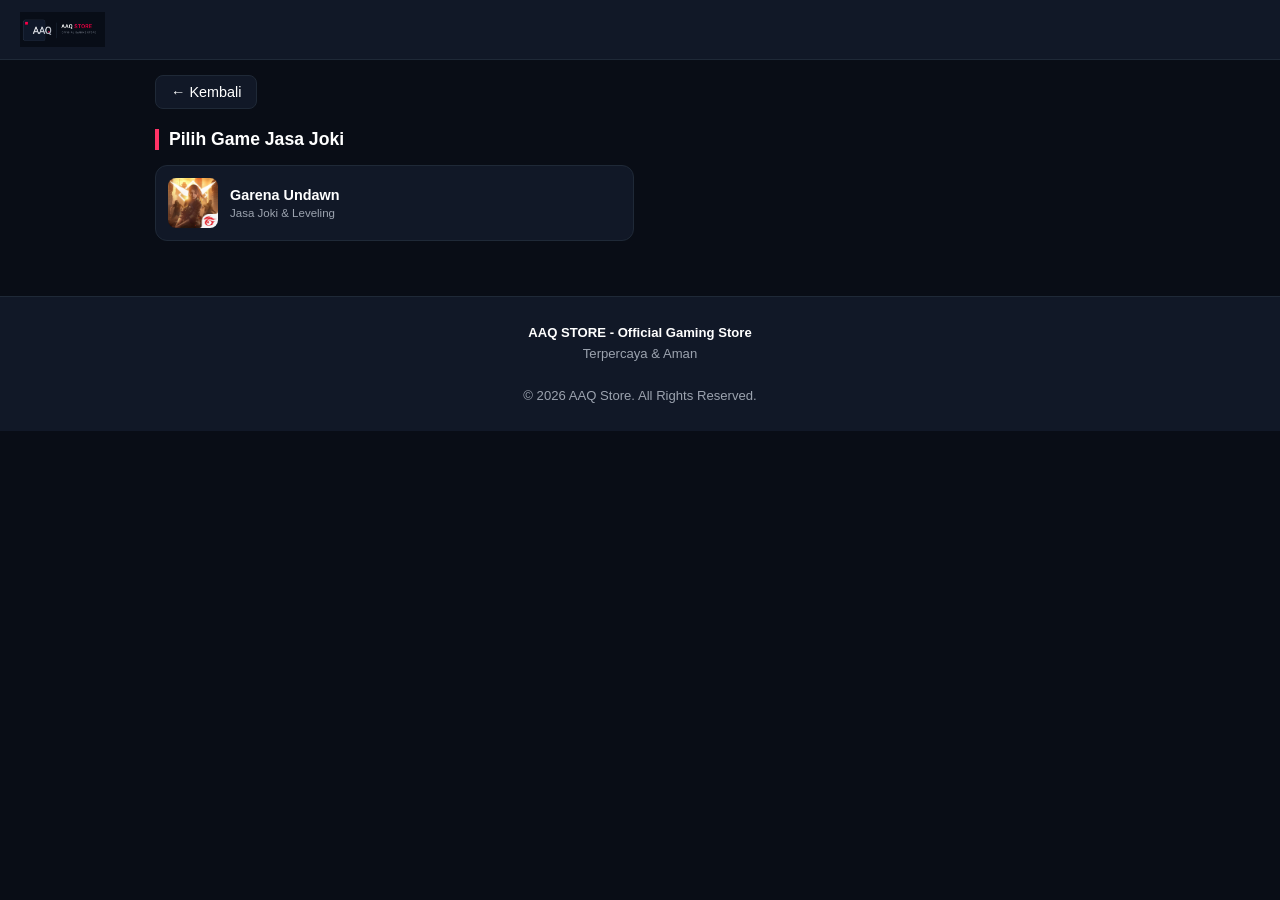
<file: jasa-joki.html>
<!DOCTYPE html>
<html lang="id">
<head>
  <meta charset="UTF-8">
  <meta name="viewport" content="width=device-width, initial-scale=1.0">
  <title>Pilih Game - Jasa Joki AAQ Store</title>
  <style>
    :root {
      --bg-dark: #090d16;
      --card-bg: #111827;
      --border-color: #1f2937;
      --text-main: #ffffff;
      --text-muted: #9ca3af;
      --accent-red: #ff3366;
    }
    * { box-sizing: border-box; margin: 0; padding: 0; font-family: 'Segoe UI', Tahoma, sans-serif; }
    body { background-color: var(--bg-dark); color: var(--text-main); padding-bottom: 40px; }
    header { background-color: var(--card-bg); padding: 12px 20px; display: flex; justify-content: space-between; align-items: center; border-bottom: 1px solid var(--border-color); position: sticky; top: 0; z-index: 100; }
    .brand-logo img { height: 35px; width: auto; display: block; object-fit: contain; }
    .container { max-width: 1000px; margin: 0 auto; padding: 15px; }
    
    .back-btn { display: inline-flex; align-items: center; gap: 8px; background-color: var(--card-bg); border: 1px solid var(--border-color); color: var(--text-main); padding: 8px 15px; border-radius: 8px; text-decoration: none; font-size: 0.9rem; margin-bottom: 20px; transition: 0.2s; }
    .back-btn:hover { border-color: var(--accent-red); }

    .page-title { font-size: 1.1rem; font-weight: 700; margin-bottom: 15px; border-left: 4px solid var(--accent-red); padding-left: 10px; }

    /* GRID PILIHAN GAME */
    .game-list-grid { display: grid; grid-template-columns: repeat(2, 1fr); gap: 12px; }
    .game-item-card { background-color: var(--card-bg); border: 1px solid var(--border-color); border-radius: 12px; padding: 12px; text-decoration: none; color: var(--text-main); display: flex; align-items: center; gap: 12px; transition: transform 0.2s, border-color 0.2s; }
    .game-item-card:hover { transform: translateY(-2px); border-color: var(--accent-red); }
    .game-item-card img { width: 50px; height: 50px; object-fit: cover; border-radius: 8px; background-color: #1f2937; flex-shrink: 0; }
    .game-item-card .g-name { font-size: 0.9rem; font-weight: 600; line-height: 1.2; }
    .game-item-card .g-cat { font-size: 0.72rem; color: var(--text-muted); margin-top: 3px; }

    footer { text-align: center; padding: 25px 15px; font-size: 0.82rem; color: var(--text-muted); border-top: 1px solid var(--border-color); background-color: var(--card-bg); margin-top: 40px; line-height: 1.6; }
    footer span { color: var(--text-main); font-weight: 600; }
  </style>
</head>
<body>

  <header>
    <div class="brand-logo">
      <img src="images/logo1.jpg" alt="AAQ STORE Logo">
    </div>
  </header>

  <div class="container">
    
    <a href="index.html" class="back-btn">← Kembali</a>

    <div class="page-title">Pilih Game Jasa Joki</div>
    
    <div class="game-list-grid">
      <!-- Garena Undawn untuk Jasa Joki -->
      <a href="jasa-joki-undawn.html" class="game-item-card">
        <img src="images/icon.jpg" alt="Garena Undawn">
        <div>
          <div class="g-name">Garena Undawn</div>
          <div class="g-cat">Jasa Joki & Leveling</div>
        </div>
      </a>
    </div>

  </div>

  <footer>
    <span>AAQ STORE - Official Gaming Store</span><br>
    Terpercaya & Aman<br><br>
    &copy; 2026 AAQ Store. All Rights Reserved.
  </footer>

</body>
</html>
</file>
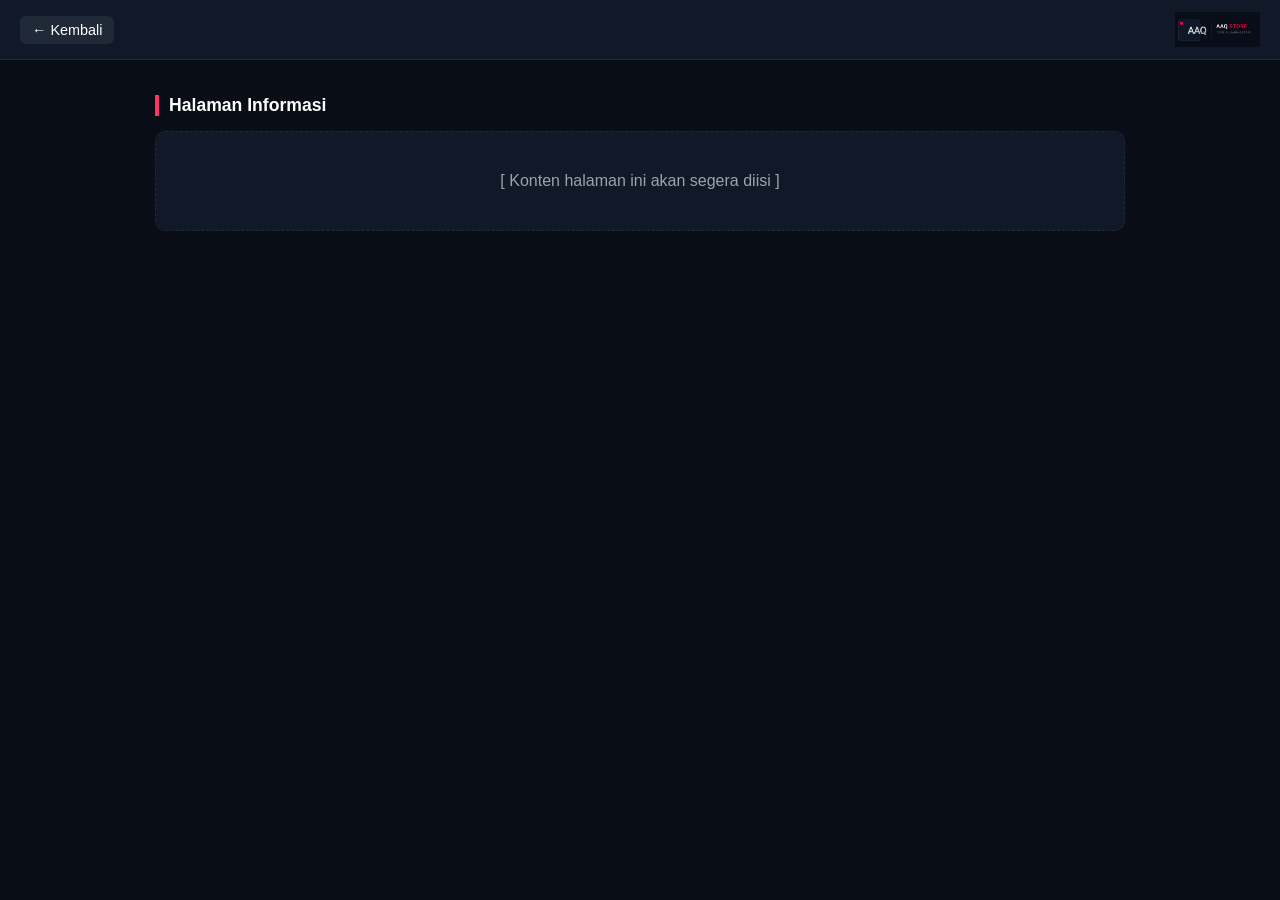
<file: rekber.html>
<!DOCTYPE html>
<html lang="id">
<head>
  <meta charset="UTF-8">
  <meta name="viewport" content="width=device-width, initial-scale=1.0">
  <title>AAQ Store</title>
  <style>
    :root { --bg-dark: #090d16; --card-bg: #111827; --border-color: #1f2937; --text-main: #ffffff; --text-muted: #9ca3af; --accent-red: #ff3366; }
    * { box-sizing: border-box; margin: 0; padding: 0; font-family: 'Segoe UI', Tahoma, sans-serif; }
    body { background-color: var(--bg-dark); color: var(--text-main); padding-bottom: 40px; }
    header { background-color: var(--card-bg); padding: 12px 20px; border-bottom: 1px solid var(--border-color); display: flex; align-items: center; justify-content: space-between; }
    .brand-logo img { height: 35px; width: auto; display: block; object-fit: contain; }
    .back-btn { color: var(--text-main); text-decoration: none; font-size: 0.9rem; background: var(--border-color); padding: 6px 12px; border-radius: 6px; }
    .container { max-width: 1000px; margin: 20px auto; padding: 15px; }
    .section-title { font-size: 1.1rem; font-weight: 700; margin-bottom: 15px; border-left: 4px solid var(--accent-red); padding-left: 10px; }
    .empty-content { background-color: var(--card-bg); border: 1px dashed var(--border-color); padding: 40px; text-align: center; border-radius: 10px; color: var(--text-muted); }
  </style>
</head>
<body>
  <header>
    <a href="index.html" class="back-btn">← Kembali</a>
    <div class="brand-logo">
      <img src="images/logo1.jpg" alt="AAQ STORE Logo">
    </div>
  </header>
  <div class="container">
    <div class="section-title">Halaman Informasi</div>
    <div class="empty-content">
      [ Konten halaman ini akan segera diisi ]
    </div>
  </div>
</body>
</html>
</file>
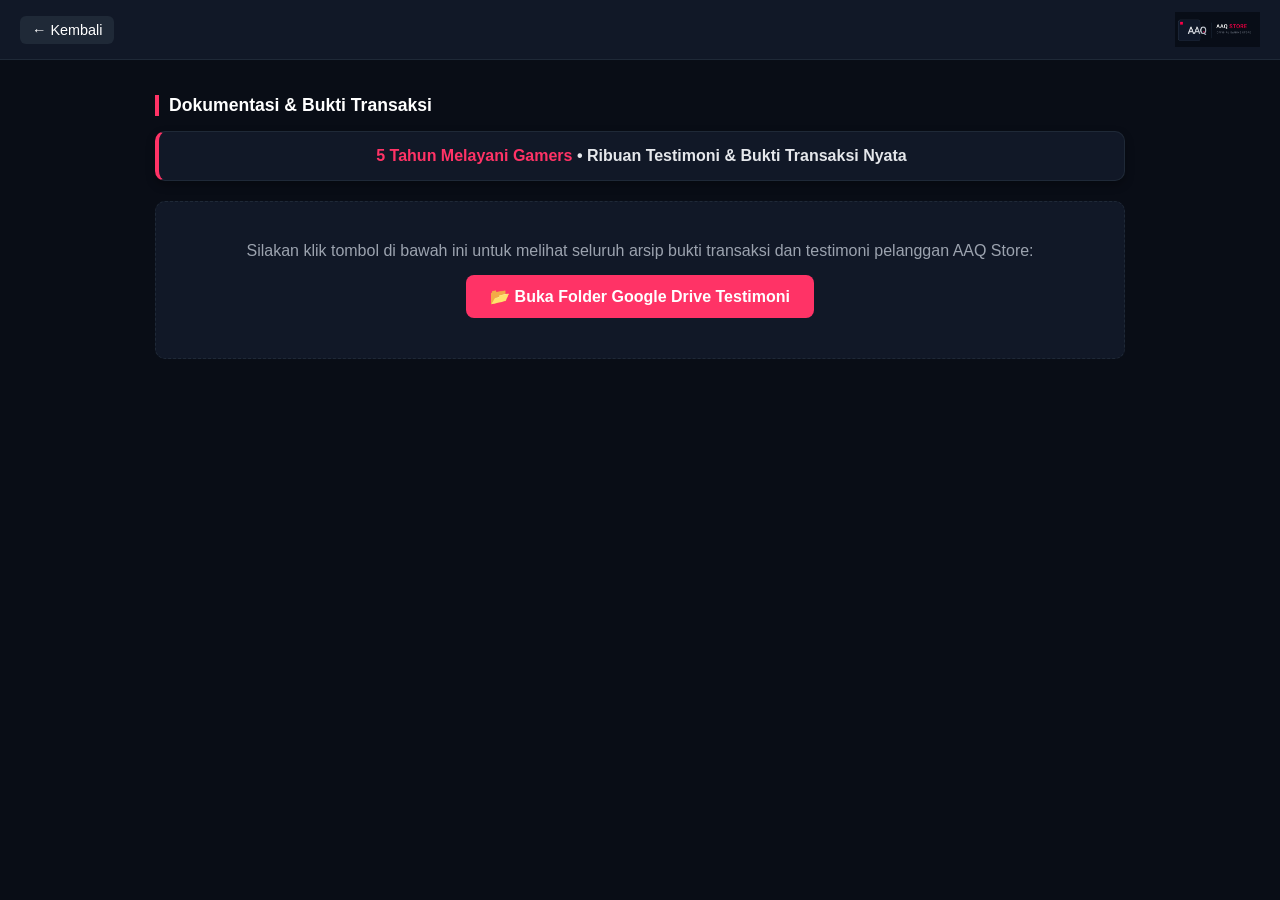
<file: testimoni.html>
<!DOCTYPE html>
<html lang="id">
<head>
  <meta charset="UTF-8">
  <meta name="viewport" content="width=device-width, initial-scale=1.0">
  <title>Testimoni & Bukti Transaksi - AAQ Store</title>
  <style>
    :root { --bg-dark: #090d16; --card-bg: #111827; --border-color: #1f2937; --text-main: #ffffff; --text-muted: #9ca3af; --accent-red: #ff3366; }
    * { box-sizing: border-box; margin: 0; padding: 0; font-family: 'Segoe UI', Tahoma, sans-serif; }
    body { background-color: var(--bg-dark); color: var(--text-main); padding-bottom: 40px; }
    header { background-color: var(--card-bg); padding: 12px 20px; border-bottom: 1px solid var(--border-color); display: flex; align-items: center; justify-content: space-between; }
    .brand-logo img { height: 35px; width: auto; display: block; object-fit: contain; }
    .back-btn { color: var(--text-main); text-decoration: none; font-size: 0.9rem; background: var(--border-color); padding: 6px 12px; border-radius: 6px; }
    .container { max-width: 1000px; margin: 20px auto; padding: 15px; }
    .section-title { font-size: 1.1rem; font-weight: 700; margin-bottom: 15px; border-left: 4px solid var(--accent-red); padding-left: 10px; }
    .reputation-box { background-color: var(--card-bg); border: 1px solid var(--border-color); border-left: 4px solid var(--accent-red); padding: 15px 20px; border-radius: 10px; margin-bottom: 20px; font-size: 1rem; font-weight: 600; color: #e5e7eb; text-align: center; box-shadow: 0 4px 10px rgba(0, 0, 0, 0.3); }
    .reputation-box span { color: var(--accent-red); }
    .content-box { background-color: var(--card-bg); border: 1px dashed var(--border-color); padding: 40px 20px; border-radius: 10px; color: var(--text-muted); text-align: center; }
    .drive-link { display: inline-block; margin-top: 15px; background-color: var(--accent-red); color: #fff; padding: 12px 24px; border-radius: 8px; text-decoration: none; font-weight: 600; transition: 0.2s; }
    .drive-link:hover { background-color: #cc0033; }
  </style>
</head>
<body>
  <header>
    <a href="index.html" class="back-btn">← Kembali</a>
    <div class="brand-logo">
      <img src="images/logo1.jpg" alt="AAQ STORE Logo">
    </div>
  </header>
  <div class="container">
    <div class="section-title">Dokumentasi & Bukti Transaksi</div>
    <div class="reputation-box">
      <span>5 Tahun Melayani Gamers</span> • Ribuan Testimoni & Bukti Transaksi Nyata
    </div>
    <div class="content-box">
      <p>Silakan klik tombol di bawah ini untuk melihat seluruh arsip bukti transaksi dan testimoni pelanggan AAQ Store:</p>
      <a href="https://drive.google.com/drive/folders/13u9oQeqt7kB7k1SIxVGSmuPSnuWrjTzY" target="_blank" class="drive-link">📂 Buka Folder Google Drive Testimoni</a>
    </div>
  </div>
</body>
</html>
</file>
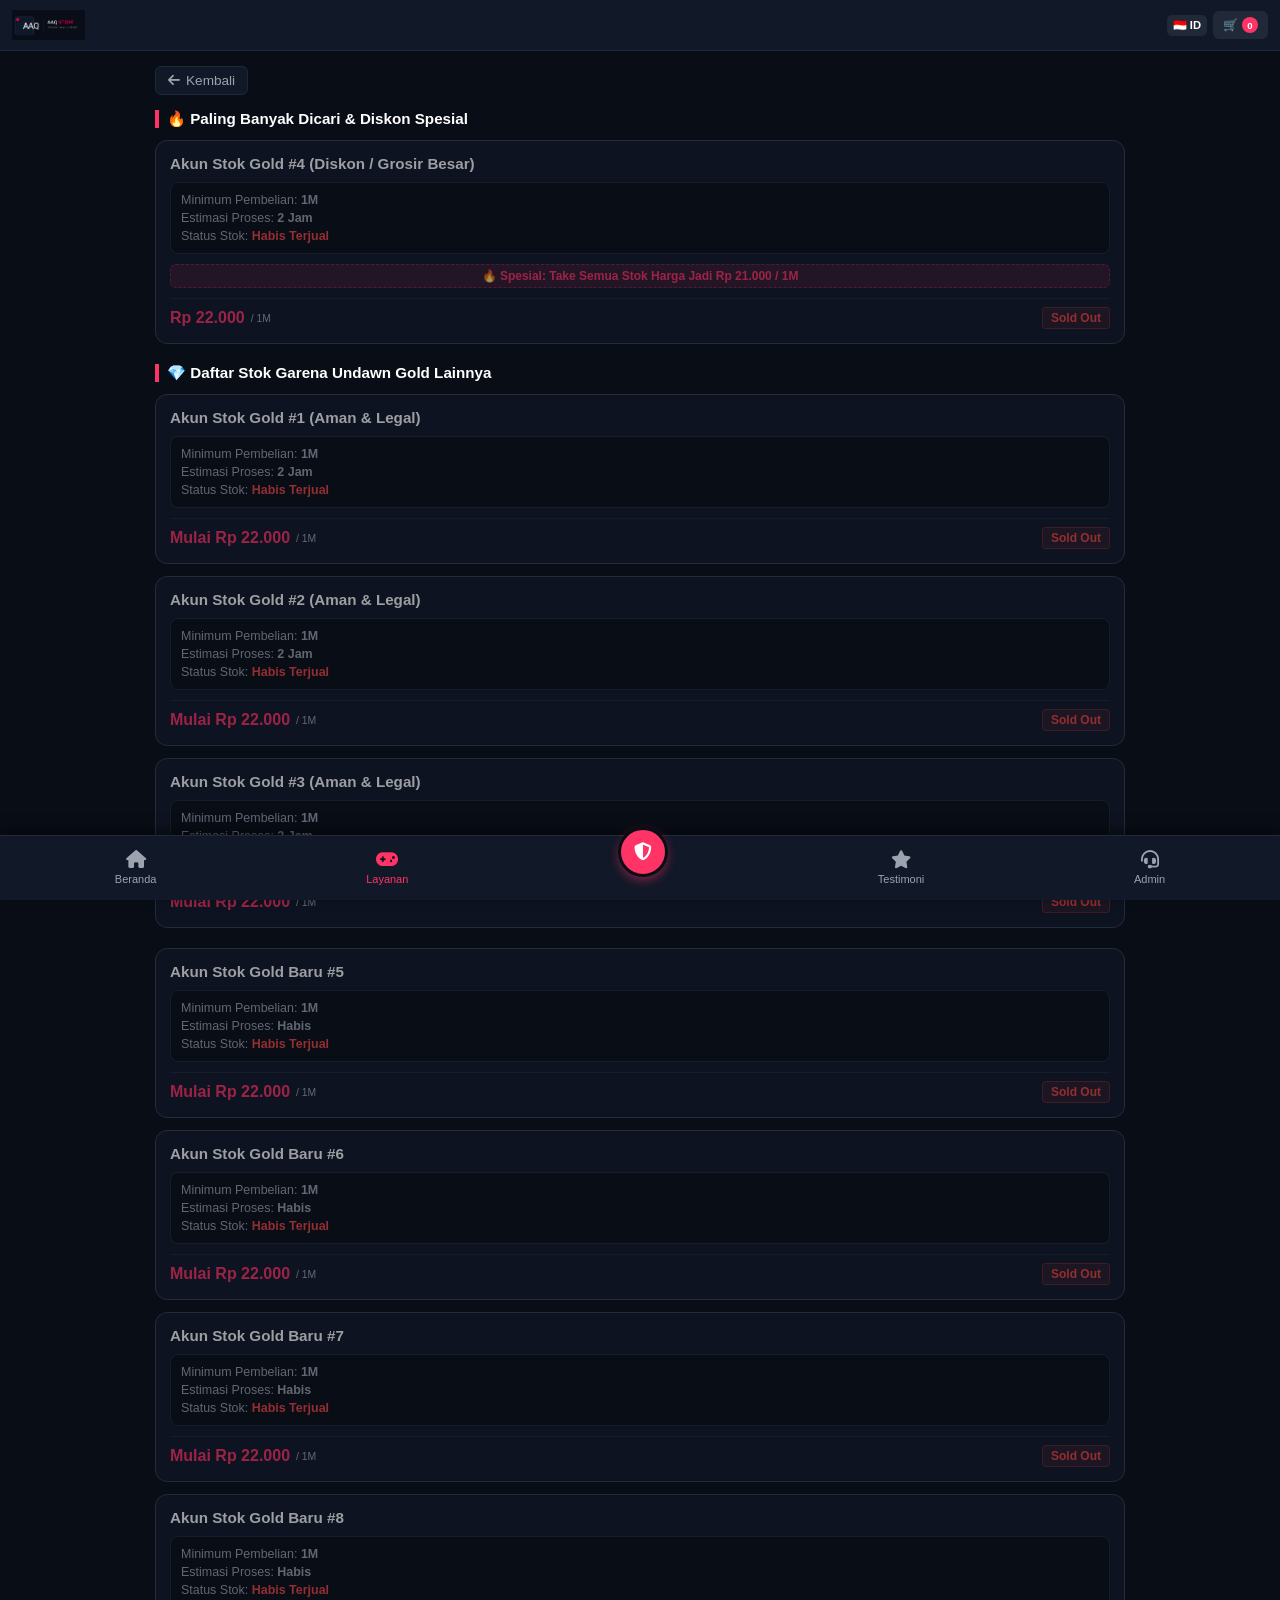
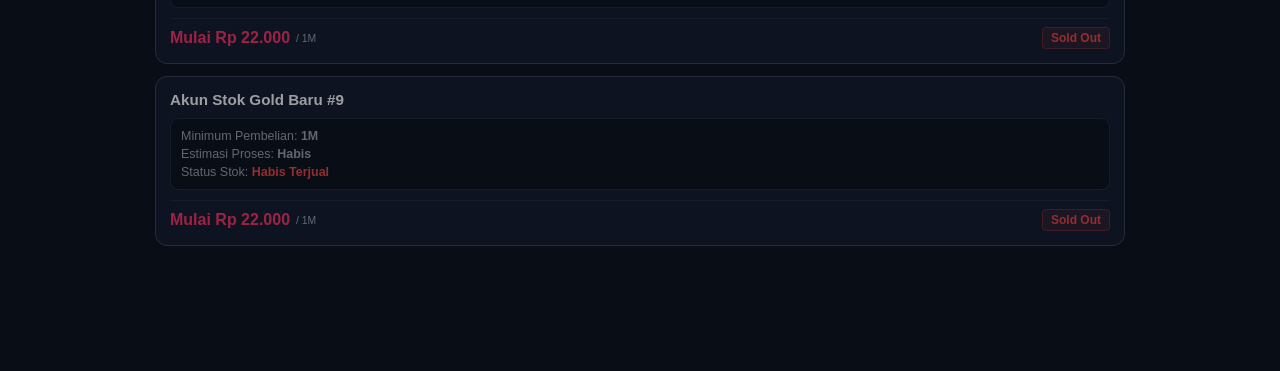
<file: undawn-gold.html>
<!DOCTYPE html>
<html lang="id">
<head>
  <meta charset="UTF-8">
  <meta name="viewport" content="width=device-width, initial-scale=1.0">
  <title>Garena Undawn Gold - AAQ Store</title>
  <link rel="stylesheet" href="https://cdnjs.cloudflare.com/ajax/libs/font-awesome/6.4.0/css/all.min.css">
  <style>
    :root {
      --bg-dark: #090d16;
      --card-bg: #111827;
      --border-color: #1f2937;
      --text-main: #ffffff;
      --text-muted: #9ca3af;
      --accent-red: #ff3366;
      --accent-orange: #f59e0b;
    }
    * { box-sizing: border-box; margin: 0; padding: 0; font-family: 'Segoe UI', Tahoma, sans-serif; }
    body { background-color: var(--bg-dark); color: var(--text-main); padding-bottom: 90px; }
    
    header { background-color: var(--card-bg); padding: 10px 12px; display: flex; justify-content: space-between; align-items: center; border-bottom: 1px solid var(--border-color); position: sticky; top: 0; z-index: 100; }
    .brand-logo img { height: 30px; width: auto; display: block; object-fit: contain; }
    .header-right { display: flex; align-items: center; gap: 6px; }
    .header-icon-btn { background-color: var(--border-color); border: none; color: var(--text-main); padding: 6px 10px; border-radius: 6px; cursor: pointer; display: flex; align-items: center; gap: 4px; font-size: 0.75rem; font-weight: 600; text-decoration: none; }
    .header-badge { background-color: var(--accent-red); color: white; border-radius: 50%; width: 16px; height: 16px; font-size: 0.6rem; display: flex; align-items: center; justify-content: center; }

    .container { max-width: 1000px; margin: 0 auto; padding: 15px; }

    .back-btn { display: inline-flex; align-items: center; gap: 6px; color: var(--text-muted); text-decoration: none; font-size: 0.85rem; margin-bottom: 15px; background: var(--card-bg); border: 1px solid var(--border-color); padding: 6px 12px; border-radius: 6px; transition: 0.2s; }
    .back-btn:hover { color: var(--text-main); border-color: var(--accent-red); }

    .section-title { font-size: 0.95rem; font-weight: 700; margin-bottom: 12px; display: flex; align-items: center; justify-content: space-between; border-left: 4px solid var(--accent-red); padding-left: 8px; }

    .product-list { display: grid; gap: 12px; margin-bottom: 20px; }
    .product-card { background-color: var(--card-bg); border: 1px solid var(--border-color); border-radius: 12px; padding: 14px; text-decoration: none; color: var(--text-main); display: block; transition: 0.2s; position: relative; cursor: pointer; }
    .product-card:hover { border-color: var(--accent-red); transform: translateY(-2px); }
    
    .product-card.sold-out { opacity: 0.6; cursor: not-allowed; border-color: #374151; }
    .product-card.sold-out:hover { transform: none; border-color: #374151; }

    .p-title { font-size: 0.95rem; font-weight: 700; color: var(--text-main); margin-bottom: 10px; }
    
    .p-info-box { background: var(--bg-dark); padding: 10px; border-radius: 8px; border: 1px solid var(--border-color); font-size: 0.78rem; color: var(--text-muted); display: grid; gap: 4px; margin-bottom: 10px; }
    .p-info-box span { color: #10b981; font-weight: 600; }
    .p-info-box span.habis { color: #ef4444; }
    .p-info-box span.inprogress { color: var(--accent-orange); }
    
    .promo-badge-text { background: rgba(255, 51, 102, 0.15); color: var(--accent-red); border: 1px dashed rgba(255, 51, 102, 0.4); padding: 4px 8px; border-radius: 6px; font-size: 0.75rem; font-weight: 600; margin-bottom: 10px; text-align: center; }

    .p-footer-actions { display: flex; justify-content: space-between; align-items: center; border-top: 1px solid var(--border-color); padding-top: 8px; font-size: 0.75rem; }
    .p-price { font-size: 1rem; font-weight: 700; color: var(--accent-red); display: flex; align-items: center; gap: 6px; flex-wrap: wrap; }
    
    .p-status-label { font-size: 0.75rem; font-weight: 700; color: #10b981; background: rgba(16, 185, 129, 0.1); padding: 3px 8px; border-radius: 4px; border: 1px solid rgba(16, 185, 129, 0.3); }
    .p-status-label.habis { color: #ef4444; background: rgba(239, 68, 68, 0.1); border-color: rgba(239, 68, 68, 0.3); }
    .p-status-label.inprogress { color: var(--accent-orange); background: rgba(245, 158, 11, 0.1); border-color: rgba(245, 158, 11, 0.3); }

    /* MODAL POP-UP */
    .modal-overlay { position: fixed; top: 0; left: 0; right: 0; bottom: 0; background-color: rgba(0, 0, 0, 0.7); z-index: 200; display: none; backdrop-filter: blur(3px); align-items: flex-end; }
    .modal-content { background-color: var(--card-bg); border-top: 1px solid var(--border-color); border-top-left-radius: 20px; border-top-right-radius: 20px; padding: 20px; width: 100%; max-height: 90vh; overflow-y: auto; }
    .modal-header { display: flex; justify-content: space-between; align-items: center; margin-bottom: 15px; border-bottom: 1px solid var(--border-color); padding-bottom: 10px; }
    .modal-title { font-size: 1rem; font-weight: 700; }
    .close-modal { background: none; border: none; color: var(--text-muted); font-size: 1.2rem; cursor: pointer; }

    .info-box { background-color: var(--bg-dark); border: 1px solid var(--border-color); border-radius: 10px; padding: 12px; margin-bottom: 15px; font-size: 0.8rem; color: var(--text-muted); line-height: 1.5; }
    .info-box b { color: var(--text-main); }

    .calc-box { background-color: var(--bg-dark); border: 1px solid var(--border-color); border-radius: 10px; padding: 15px; margin-bottom: 15px; }
    .calc-row { display: flex; justify-content: space-between; align-items: center; margin-bottom: 10px; font-size: 0.85rem; }
    .calc-controls { display: flex; align-items: center; gap: 10px; }
    .calc-btn { background-color: var(--border-color); border: none; color: var(--text-main); width: 32px; height: 32px; border-radius: 6px; font-weight: bold; cursor: pointer; }
    .calc-input { width: 60px; text-align: center; background-color: var(--card-bg); border: 1px solid var(--border-color); color: var(--text-main); padding: 6px; border-radius: 6px; font-size: 0.9rem; font-weight: bold; outline: none; }
    
    .calc-buttons-grid { display: grid; grid-template-columns: 1fr 1fr 1fr; gap: 8px; }
    .btn-cancel { background-color: #374151; color: var(--text-main); border: none; padding: 10px; border-radius: 8px; font-size: 0.8rem; font-weight: 600; cursor: pointer; text-align: center; }
    .btn-cart-secondary { background-color: var(--border-color); color: var(--text-main); border: none; padding: 10px; border-radius: 8px; font-size: 0.8rem; font-weight: 600; cursor: pointer; text-align: center; }
    .btn-buy-primary { background-color: var(--accent-red); color: white; border: none; padding: 10px; border-radius: 8px; font-size: 0.8rem; font-weight: 600; cursor: pointer; text-align: center; }

    .cart-items-list { max-height: 180px; overflow-y: auto; margin-bottom: 15px; display: grid; gap: 8px; }
    .cart-item-row { background-color: var(--bg-dark); border: 1px solid var(--border-color); border-radius: 8px; padding: 10px; display: flex; justify-content: space-between; align-items: center; font-size: 0.82rem; }
    .checkout-summary { background-color: var(--bg-dark); border-radius: 8px; padding: 10px; margin-bottom: 12px; font-size: 0.8rem; color: var(--text-muted); }
    
    .contact-card-btn { background-color: var(--bg-dark); border: 1px solid var(--border-color); border-radius: 10px; padding: 10px 12px; text-decoration: none; color: var(--text-main); font-weight: 600; display: flex; align-items: center; gap: 10px; font-size: 0.85rem; transition: 0.2s; margin-bottom: 6px; }
    .contact-card-btn:hover { border-color: var(--accent-red); background-color: #1f2937; }
    
    .payment-method-box { background-color: var(--bg-dark); border: 1px solid var(--border-color); border-radius: 8px; padding: 10px; margin-bottom: 12px; font-size: 0.82rem; color: var(--text-muted); }
    .payment-method-box b { color: var(--text-main); }

    .admin-note-box { background-color: rgba(255, 51, 102, 0.08); border: 1px solid rgba(255, 51, 102, 0.3); border-radius: 8px; padding: 10px 12px; margin-bottom: 12px; font-size: 0.78rem; color: var(--text-muted); text-align: center; }
    .admin-note-box b { color: var(--accent-red); }

    .btn-checkout-sosmed { background-color: var(--accent-red); color: white; border: none; width: 100%; padding: 14px; border-radius: 10px; font-size: 0.95rem; font-weight: 700; cursor: pointer; text-align: center; display: block; }

    .aaq-bottom-nav { position: fixed; bottom: 0; left: 0; width: 100%; height: 65px; background-color: var(--card-bg); border-top: 1px solid var(--border-color); display: flex; justify-content: space-around; align-items: center; z-index: 150; box-shadow: 0 -4px 12px rgba(0, 0, 0, 0.5); padding: 0 10px; }
    .aaq-nav-item { display: flex; flex-direction: column; align-items: center; text-decoration: none; color: var(--text-muted); font-size: 11px; font-family: sans-serif; transition: color 0.2s ease; cursor: pointer; background: none; border: none; }
    .aaq-nav-item i { font-size: 18px; margin-bottom: 4px; }
    .aaq-nav-item:hover, .aaq-nav-item.active { color: var(--accent-red); }
    .aaq-nav-center { position: relative; top: -16px; }
    .aaq-fab-btn { width: 50px; height: 50px; background-color: var(--accent-red); border: 3px solid var(--bg-dark); border-radius: 50%; color: #ffffff; font-size: 18px; display: flex; align-items: center; justify-content: center; cursor: pointer; box-shadow: 0 4px 10px rgba(255, 51, 102, 0.4); text-decoration: none; }
  </style>
</head>
<body>

  <header>
    <div class="brand-logo">
      <img src="images/logo1.jpg" alt="AAQ STORE Logo">
    </div>
    <div class="header-right">
      <div style="background: var(--border-color); padding: 4px 6px; border-radius: 5px; font-size: 0.7rem; font-weight: 600;">🇮🇩 ID</div>
      <button class="header-icon-btn" onclick="openCartModal()">
        🛒 <span class="header-badge" id="mainCartBadge">0</span>
      </button>
    </div>
  </header>

  <div class="container">
    <a href="game-currency.html" class="back-btn"><i class="fas fa-arrow-left"></i> Kembali</a>

    <!-- KATEGORI 1: PALING BANYAK DICARI / DISKON SPESIAL -->
    <div class="section-title">
      <span>🔥 Paling Banyak Dicari & Diskon Spesial</span>
    </div>
    <div class="product-list" id="hotProductList"></div>

    <!-- KATEGORI 2: DAFTAR STOK REGULAR -->
    <div class="section-title" style="margin-top: 20px;">
      <span>💎 Daftar Stok Garena Undawn Gold Lainnya</span>
    </div>
    <div class="product-list" id="regularProductList"></div>

    <!-- KATEGORI 3: DAFTAR STOK BARU (#5 - #9) -->
    <div class="product-list" id="newProductList" style="margin-top: 20px;"></div>
  </div>

  <!-- MODAL POP-UP KALKULATOR -->
  <div class="modal-overlay" id="calcModal">
    <div class="modal-content">
      <div class="modal-header">
        <div class="modal-title" id="modalProductTitle">Kalkulator Pembelian Gold</div>
        <button class="close-modal" onclick="closeCalcModal()">✕</button>
      </div>

      <div class="info-box" id="infoBoxGrosir">
        <div id="estimasiProsesText"><b>⏱️ Estimasi Proses:</b> 2 Jam</div>
        <div><b>📦 Metode Pengiriman:</b> In-Game Market / Trade House</div>
        <div id="infoGrosirText" style="margin-top: 6px;"></div>
      </div>

      <div class="calc-box">
        <div class="calc-row">
          <span id="stokTersediaText" style="color: #10b981; font-weight: 600;">Stok: 0 Gold</span>
        </div>
        <div class="calc-row">
          <span>Jumlah (Dalam Juta / M):</span>
          <div class="calc-controls">
            <button class="calc-btn" onclick="ubahHitung(-1)">-</button>
            <input type="text" id="inputJumlahM" class="calc-input" value="1" oninput="hitungTotal()">
            <button class="calc-btn" onclick="ubahHitung(1)">+</button>
          </div>
        </div>
        <div class="calc-row" style="font-size: 0.82rem; color: var(--text-muted);">
          <span>Rate Aktif:</span>
          <span id="rateAktifText" style="color: var(--text-main); font-weight: bold;">Rp 22.000 / 1M</span>
        </div>
        <div class="calc-row" style="font-size: 0.85rem; color: var(--text-main);">
          <span id="labelPasangItemTax">Pasang di Market (+ Pajak 8%) =</span>
          <span id="pasangItemTaxText" style="color: #10b981; font-weight: bold;">1.08M Gold</span>
        </div>
        <div class="calc-row" style="margin-top: 10px; border-top: 1px solid var(--border-color); padding-top: 10px;">
          <span>Total Akhir Tagihan:</span>
          <span id="totalHargaCalc" style="color: var(--accent-red); font-size: 1.1rem; font-weight: 700;">Rp 22.000</span>
        </div>
      </div>

      <div class="calc-buttons-grid">
        <button class="btn-cancel" onclick="closeCalcModal()">Batalkan</button>
        <button class="btn-cart-secondary" onclick="tambahkanKeKeranjangDariCalc()">+ Keranjang</button>
        <button class="btn-buy-primary" onclick="langsungPesanDariCalc()">Pesan Sekarang</button>
      </div>
    </div>
  </div>

  <!-- MODAL KERANJANG -->
  <div class="modal-overlay" id="checkoutModal">
    <div class="modal-content">
      <div class="modal-header">
        <div class="modal-title" id="modalTitle">Keranjang Belanja</div>
        <button class="close-modal" onclick="closeCheckoutModal()">✕</button>
      </div>
      <div class="cart-items-list" id="cartItemsContainer"></div>
      <div class="checkout-summary" id="cartSummaryTotal">Total Belanja: <b>Rp 0</b></div>
      <button class="btn-checkout-sosmed" id="checkoutSosmedBtn" onclick="openPaymentModalFromCart()" style="display: none;">Lanjut ke Pembayaran</button>
    </div>
  </div>

  <!-- MODAL PEMBAYARAN & KONTAK -->
  <div class="modal-overlay" id="paymentModal">
    <div class="modal-content">
      <div class="modal-header">
        <div class="modal-title">Metode Pembayaran & Kontak Admin</div>
        <button class="close-modal" onclick="closePaymentModal()">✕</button>
      </div>

      <div class="payment-method-box">
        <div style="font-weight: 700; color: var(--text-main); margin-bottom: 6px;">💳 Pilihan Metode Pembayaran:</div>
        <div>• <b>QRIS</b> (Semua E-Wallet & Bank)</div>
        <div>• <b>Transfer Bank</b> (BCA / Mandiri / SeaBank)</div>
        <div>• <b>E-Wallet</b> (DANA / OVO / GoPay)</div>
      </div>

      <div class="admin-note-box">
        Silakan pilih salah satu kontak di bawah ini untuk mengirim pesanan:
      </div>

      <div style="display: grid; gap: 6px;">
        <a id="payWaBtn" href="#" target="_blank" class="contact-card-btn">
          <img src="images/icon-wa.jpg" alt="WA" style="width: 22px; height: 22px; border-radius: 4px;">
          <span>WhatsApp</span>
        </a>
        <a href="https://www.facebook.com/share/19PGy7oUa3/" target="_blank" class="contact-card-btn">
          <img src="images/icon-fb.jpg" alt="FB" style="width: 22px; height: 22px; border-radius: 4px;">
          <span>Facebook</span>
        </a>
        <a href="https://discord.com/users/@grazie0" target="_blank" class="contact-card-btn">
          <img src="images/icon-dc.jpg" alt="DC" style="width: 22px; height: 22px; border-radius: 4px;">
          <span>Discord</span>
        </a>
      </div>
    </div>
  </div>

  <!-- MODAL ADMIN -->
  <div class="modal-overlay" id="adminModal">
    <div class="modal-content">
      <div class="modal-header">
        <div class="modal-title">Hubungi Admin & Sosmed</div>
        <button class="close-modal" onclick="closeAdminModal()">✕</button>
      </div>
      <div class="admin-note-box">
        ⚠️ Mohon bersabar dan <b>jangan spam chat</b>. Pesan Anda pasti akan dibalas sesuai antrean. Terima kasih!
      </div>
      <div style="display: grid; gap: 8px;">
        <a href="https://wa.me/6285137997544" target="_blank" class="contact-card-btn">
          <img src="images/icon-wa.jpg" alt="WA" style="width: 24px; height: 24px; border-radius: 5px;">
          <span>WhatsApp</span>
        </a>
        <a href="https://www.instagram.com/aaqs.tore?psln=MTVwNTI1dnVkZGJrZQ==" target="_blank" class="contact-card-btn">
          <img src="images/icon-ig.jpg" alt="IG" style="width: 24px; height: 24px; border-radius: 5px;">
          <span>Instagram</span>
        </a>
        <a href="https://www.facebook.com/share/19PGy7oUa3/" target="_blank" class="contact-card-btn">
          <img src="images/icon-fb.jpg" alt="FB" style="width: 24px; height: 24px; border-radius: 5px;">
          <span>Facebook</span>
        </a>
        <a href="https://discord.com/users/@grazie0" target="_blank" class="contact-card-btn">
          <img src="images/icon-dc.jpg" alt="DC" style="width: 24px; height: 24px; border-radius: 5px;">
          <span>Discord</span>
        </a>
      </div>
    </div>
  </div>

  <!-- NAVIGATION BAR -->
  <nav class="aaq-bottom-nav">
    <a href="index.html" class="aaq-nav-item">
      <i class="fas fa-home"></i>
      <span>Beranda</span>
    </a>
    <a href="item-game.html" class="aaq-nav-item active">
      <i class="fas fa-gamepad"></i>
      <span>Layanan</span>
    </a>
    <div class="aaq-nav-center">
      <a href="rekber.html" class="aaq-fab-btn" title="Cek Rekber">
        <i class="fas fa-shield-alt"></i>
      </a>
    </div>
    <a href="testimoni.html" class="aaq-nav-item">
      <i class="fas fa-star"></i>
      <span>Testimoni</span>
    </a>
    <button class="aaq-nav-item" onclick="openAdminModal()">
      <i class="fas fa-headset"></i>
      <span>Admin</span>
    </button>
  </nav>

  <script>
    // Semua stok di-set 0 (Sold Out) secara otomatis oleh sistem
    const hotProducts = [
      { id: 4, nama: "Akun Stok Gold #4 (Diskon / Grosir Besar)", stokM: 0, stokTeks: "Habis Terjual", hargaPerM: 22000, tax: 0.08, proses: "2 Jam", isGrosir: true }
    ];

    const regularProducts = [
      { id: 1, nama: "Akun Stok Gold #1 (Aman & Legal)", stokM: 0, stokTeks: "Habis Terjual", hargaPerM: 22000, tax: 0.08, proses: "2 Jam", isGrosir: false },
      { id: 2, nama: "Akun Stok Gold #2 (Aman & Legal)", stokM: 0, stokTeks: "Habis Terjual", hargaPerM: 22000, tax: 0.08, proses: "2 Jam", isGrosir: false },
      { id: 3, nama: "Akun Stok Gold #3 (Aman & Legal)", stokM: 0, stokTeks: "Habis Terjual", hargaPerM: 22000, tax: 0.08, proses: "2 Jam", isGrosir: false }
    ];

    const newProducts = [
      { id: 5, nama: "Akun Stok Gold Baru #5", stokM: 0, stokTeks: "Habis Terjual", hargaPerM: 22000, tax: 0.08, proses: "Habis", isGrosir: false },
      { id: 6, nama: "Akun Stok Gold Baru #6", stokM: 0, stokTeks: "Habis Terjual", hargaPerM: 22000, tax: 0.08, proses: "Habis", isGrosir: false },
      { id: 7, nama: "Akun Stok Gold Baru #7", stokM: 0, stokTeks: "Habis Terjual", hargaPerM: 22000, tax: 0.08, proses: "Habis", isGrosir: false },
      { id: 8, nama: "Akun Stok Gold Baru #8", stokM: 0, stokTeks: "Habis Terjual", hargaPerM: 22000, tax: 0.08, proses: "Habis", isGrosir: false },
      { id: 9, nama: "Akun Stok Gold Baru #9", stokM: 0, stokTeks: "Habis Terjual", hargaPerM: 22000, tax: 0.08, proses: "Habis", isGrosir: false }
    ];

    let produkAktif = { nama: "", maxStokM: 0, hargaPerM: 22000, tax: 0.08, isGrosir: false };

    document.addEventListener("DOMContentLoaded", function() {
      loadProductsToUI();
      updateCartBadge();
    });

    function loadProductsToUI() {
      let hotContainer = document.getElementById('hotProductList');
      let hotHtml = "";
      hotProducts.forEach((p) => {
        let isHabis = p.stokM <= 0;
        let statusText = isHabis ? "Sold Out" : "Ready";
        let statusClassLabel = isHabis ? "habis" : "";
        let statusClass = isHabis ? "sold-out" : "";
        let clickAction = isHabis ? "" : `onclick='bukaKalkulator(${JSON.stringify(p)})'`;
        let priceDisplay = `Rp ${p.hargaPerM.toLocaleString('id-ID')}`;

        hotHtml += `
          <div class="product-card ${statusClass}" ${clickAction}>
            <div class="p-title">${p.nama}</div>
            
            <div class="p-info-box">
              <div>Minimum Pembelian: <b>1M</b></div>
              <div>Estimasi Proses: <b>${p.proses}</b></div>
              <div>Status Stok: <span class="${isHabis ? 'habis' : ''}">${isHabis ? "Habis Terjual" : p.stokTeks}</span></div>
            </div>

            <div class="promo-badge-text">🔥 Spesial: Take Semua Stok Harga Jadi Rp 21.000 / 1M</div>

            <div class="p-footer-actions">
              <div class="p-price">${priceDisplay} <span style="font-size:0.65rem; color:var(--text-muted); font-weight:normal;">/ 1M</span></div>
              <div class="p-status-label ${statusClassLabel}">${statusText}</div>
            </div>
          </div>
        `;
      });
      hotContainer.innerHTML = hotHtml;

      let regContainer = document.getElementById('regularProductList');
      let regHtml = "";
      regularProducts.forEach((p) => {
        let isHabis = p.stokM <= 0;
        let statusText = isHabis ? "Sold Out" : "Ready";
        let statusClassLabel = isHabis ? "habis" : "";
        let statusClass = isHabis ? "sold-out" : "";
        let clickAction = isHabis ? "" : `onclick='bukaKalkulator(${JSON.stringify(p)})'`;
        let priceDisplay = `Mulai Rp ${p.hargaPerM.toLocaleString('id-ID')}`;

        regHtml += `
          <div class="product-card ${statusClass}" ${clickAction}>
            <div class="p-title">${p.nama}</div>
            
            <div class="p-info-box">
              <div>Minimum Pembelian: <b>1M</b></div>
              <div>Estimasi Proses: <b>${p.proses}</b></div>
              <div>Status Stok: <span class="${isHabis ? 'habis' : ''}">${isHabis ? "Habis Terjual" : p.stokTeks}</span></div>
            </div>

            <div class="p-footer-actions">
              <div class="p-price">${priceDisplay} <span style="font-size:0.65rem; color:var(--text-muted); font-weight:normal;">/ 1M</span></div>
              <div class="p-status-label ${statusClassLabel}">${statusText}</div>
            </div>
          </div>
        `;
      });
      regContainer.innerHTML = regHtml;

      let newContainer = document.getElementById('newProductList');
      let newHtml = "";
      newProducts.forEach((p) => {
        let isHabis = p.stokM <= 0;
        let statusText = isHabis ? "Sold Out" : "Ready";
        let statusClassLabel = isHabis ? "habis" : "";
        let statusClass = isHabis ? "sold-out" : "";
        let clickAction = isHabis ? "" : `onclick='bukaKalkulator(${JSON.stringify(p)})'`;
        let priceDisplay = `Mulai Rp ${p.hargaPerM.toLocaleString('id-ID')}`;

        newHtml += `
          <div class="product-card ${statusClass}" ${clickAction}>
            <div class="p-title">${p.nama}</div>
            
            <div class="p-info-box">
              <div>Minimum Pembelian: <b>1M</b></div>
              <div>Estimasi Proses: <b>${p.proses}</b></div>
              <div>Status Stok: <span class="${isHabis ? 'habis' : ''}">${isHabis ? "Habis Terjual" : p.stokTeks}</span></div>
            </div>

            <div class="p-footer-actions">
              <div class="p-price">${priceDisplay} <span style="font-size:0.65rem; color:var(--text-muted); font-weight:normal;">/ 1M</span></div>
              <div class="p-status-label ${statusClassLabel}">${statusText}</div>
            </div>
          </div>
        `;
      });
      newContainer.innerHTML = newHtml;
    }

    function bukaKalkulator(p) {
      produkAktif.nama = p.nama;
      produkAktif.maxStokM = p.stokM;
      produkAktif.hargaPerM = p.hargaPerM;
      produkAktif.tax = p.tax;
      produkAktif.isGrosir = p.isGrosir;
      
      document.getElementById('modalProductTitle').innerText = p.nama;
      document.getElementById('stokTersediaText').innerText = `Stok Tersedia: ${p.stokTeks}`;
      document.getElementById('labelPasangItemTax').innerText = `Pasang di Market (+ Pajak 8%) =`;
      document.getElementById('estimasiProsesText').innerHTML = `<b>⏱️ Estimasi Proses:</b> ${p.proses}`;
      
      let infoGrosirEl = document.getElementById('infoGrosirText');
      if (p.isGrosir) {
        infoGrosirEl.innerHTML = `<b>💡 Grosir Otomatis & Diskon:</b><br>• Beli ≥ 100M (Rate 0.022)<br>• Beli ≥ 200M (Rate 0.021)<br>• Take Semua Stok (Rate 0.021 / Rp 21.000)`;
        infoGrosirEl.style.display = "block";
      } else {
        infoGrosirEl.style.display = "none";
      }

      document.getElementById('inputJumlahM').value = 1;
      hitungTotal();
      
      document.getElementById('calcModal').style.display = 'flex';
    }

    function closeCalcModal() { document.getElementById('calcModal').style.display = 'none'; }

    function ubahHitung(val) {
      let input = document.getElementById('inputJumlahM');
      let current = parseFloat(input.value) || 1;
      current += val;
      if (current < 1) current = 1;
      if (current > produkAktif.maxStokM) current = produkAktif.maxStokM;
      input.value = current;
      hitungTotal();
    }

    function hitungTotal() {
      let input = document.getElementById('inputJumlahM');
      let val = parseFloat(input.value) || 1;
      
      if (val > produkAktif.maxStokM) {
        val = produkAktif.maxStokM;
        input.value = val;
      }
      if (val < 1) {
        val = 1;
        input.value = val;
      }
      
      let hargaPerMFinal = produkAktif.hargaPerM;
      if (produkAktif.isGrosir) {
        if (val >= 200) {
          hargaPerMFinal = 21000;
        } else if (val >= 100) {
          hargaPerMFinal = 22000;
        } else {
          hargaPerMFinal = 22000;
        }
      } else {
        hargaPerMFinal = 22000;
      }
      
      let baseTotal = val * hargaPerMFinal;
      let nilaiPlusPajak = val * (1 + produkAktif.tax);
      let formatGoldTax = Math.round(nilaiPlusPajak * 1000000).toLocaleString('id-ID') + " Gold";

      document.getElementById('rateAktifText').innerText = `Rp ${hargaPerMFinal.toLocaleString('id-ID')} / 1M`;
      document.getElementById('pasangItemTaxText').innerText = `${formatGoldTax}`;
      document.getElementById('totalHargaCalc').innerText = `Rp ${baseTotal.toLocaleString('id-ID')}`;
    }

    function tambahkanKeKeranjangDariCalc() {
      let input = document.getElementById('inputJumlahM');
      let val = parseFloat(input.value) || 1;
      if (val > produkAktif.maxStokM) val = produkAktif.maxStokM;
      
      let hargaPerMFinal = produkAktif.hargaPerM;
      if (produkAktif.isGrosir) {
        if (val >= 200) hargaPerMFinal = 21000;
        else hargaPerMFinal = 22000;
      }

      let baseTotal = val * hargaPerMFinal;
      let namaItem = `${produkAktif.nama} (${(val * 1000000).toLocaleString('id-ID')} Gold)`;

      let cart = JSON.parse(localStorage.getItem('cart')) || [];
      cart.push({ name: namaItem, price: baseTotal, formatted: `Rp ${baseTotal.toLocaleString('id-ID')}` });
      localStorage.setItem('cart', JSON.stringify(cart));
      
      closeCalcModal();
      updateCartBadge();
      openCartModal();
    }

    function langsungPesanDariCalc() {
      let input = document.getElementById('inputJumlahM');
      let val = parseFloat(input.value) || 1;
      if (val > produkAktif.maxStokM) val = produkAktif.maxStokM;
      
      let hargaPerMFinal = produkAktif.hargaPerM;
      if (produkAktif.isGrosir) {
        if (val >= 200) hargaPerMFinal = 21000;
        else hargaPerMFinal = 22000;
      }

      let baseTotal = val * hargaPerMFinal;
      let namaItem = `${produkAktif.nama} (${(val * 1000000).toLocaleString('id-ID')} Gold)`;

      let text = `Halo Admin AAQ Store, saya ingin memesan:\n\n- ${namaItem} (Rp ${baseTotal.toLocaleString('id-ID')})\n• Total Keseluruhan: Rp ${baseTotal.toLocaleString('id-ID')}\n\nMohon instruksi selanjutnya!`;
      window.currentOrderText = text;

      closeCalcModal();
      openPaymentModal();
    }

    function updateCartBadge() {
      let cart = JSON.parse(localStorage.getItem('cart')) || [];
      document.getElementById('mainCartBadge').innerText = cart.length;
    }

    function openCartModal() {
      let cart = JSON.parse(localStorage.getItem('cart')) || [];
      document.getElementById('modalTitle').innerText = "Keranjang Belanja (" + cart.length + ")";
      let container = document.getElementById('cartItemsContainer');
      let sosmedBtn = document.getElementById('checkoutSosmedBtn');

      if (cart.length === 0) {
        container.innerHTML = `<div style="text-align:center; color:var(--text-muted); padding:20px;">Keranjang kosong.</div>`;
        document.getElementById('cartSummaryTotal').innerHTML = `Total Belanja: <b>Rp 0</b>`;
        sosmedBtn.style.display = 'none';
        document.getElementById('checkoutModal').style.display = 'flex';
        return;
      }

      let html = "";
      let total = 0;
      let listStr = "";

      cart.forEach((item, index) => {
        total += item.price;
        listStr += `- ${item.name} (${item.formatted})\n`;
        html += `
          <div class="cart-item-row">
            <div>
              <div style="font-weight:600;">${item.name}</div>
              <div style="color:var(--accent-red);">${item.formatted}</div>
            </div>
            <button onclick="hapusItem(${index})" style="background:none; border:none; color:#ef4444; cursor:pointer;">Hapus</button>
          </div>
        `;
      });

      container.innerHTML = html;
      document.getElementById('cartSummaryTotal').innerHTML = `Total Belanja: <b style="color:var(--accent-red);">Rp ${total.toLocaleString('id-ID')}</b>`;
      
      let text = `Halo Admin AAQ Store, saya ingin memesan:\n\n${listStr}\n• Total Keseluruhan: Rp ${total.toLocaleString('id-ID')}\n\nMohon instruksi selanjutnya!`;
      window.currentOrderText = text;

      sosmedBtn.style.display = 'block';
      document.getElementById('checkoutModal').style.display = 'flex';
    }

    function openPaymentModalFromCart() {
      closeCheckoutModal();
      openPaymentModal();
    }

    function openPaymentModal() {
      let text = window.currentOrderText || "";
      document.getElementById('payWaBtn').href = `https://wa.me/6285137997544?text=${encodeURIComponent(text)}`;
      document.getElementById('paymentModal').style.display = 'flex';
    }

    function closePaymentModal() { document.getElementById('paymentModal').style.display = 'none'; }

    function hapusItem(index) {
      let cart = JSON.parse(localStorage.getItem('cart')) || [];
      cart.splice(index, 1);
      localStorage.setItem('cart', JSON.stringify(cart));
      updateCartBadge();
      openCartModal();
    }

    function closeCheckoutModal() { document.getElementById('checkoutModal').style.display = 'none'; }
    function openAdminModal() { document.getElementById('adminModal').style.display = 'flex'; }
    function closeAdminModal() { document.getElementById('adminModal').style.display = 'none'; }
  </script>
</body>
</html>
</file>
